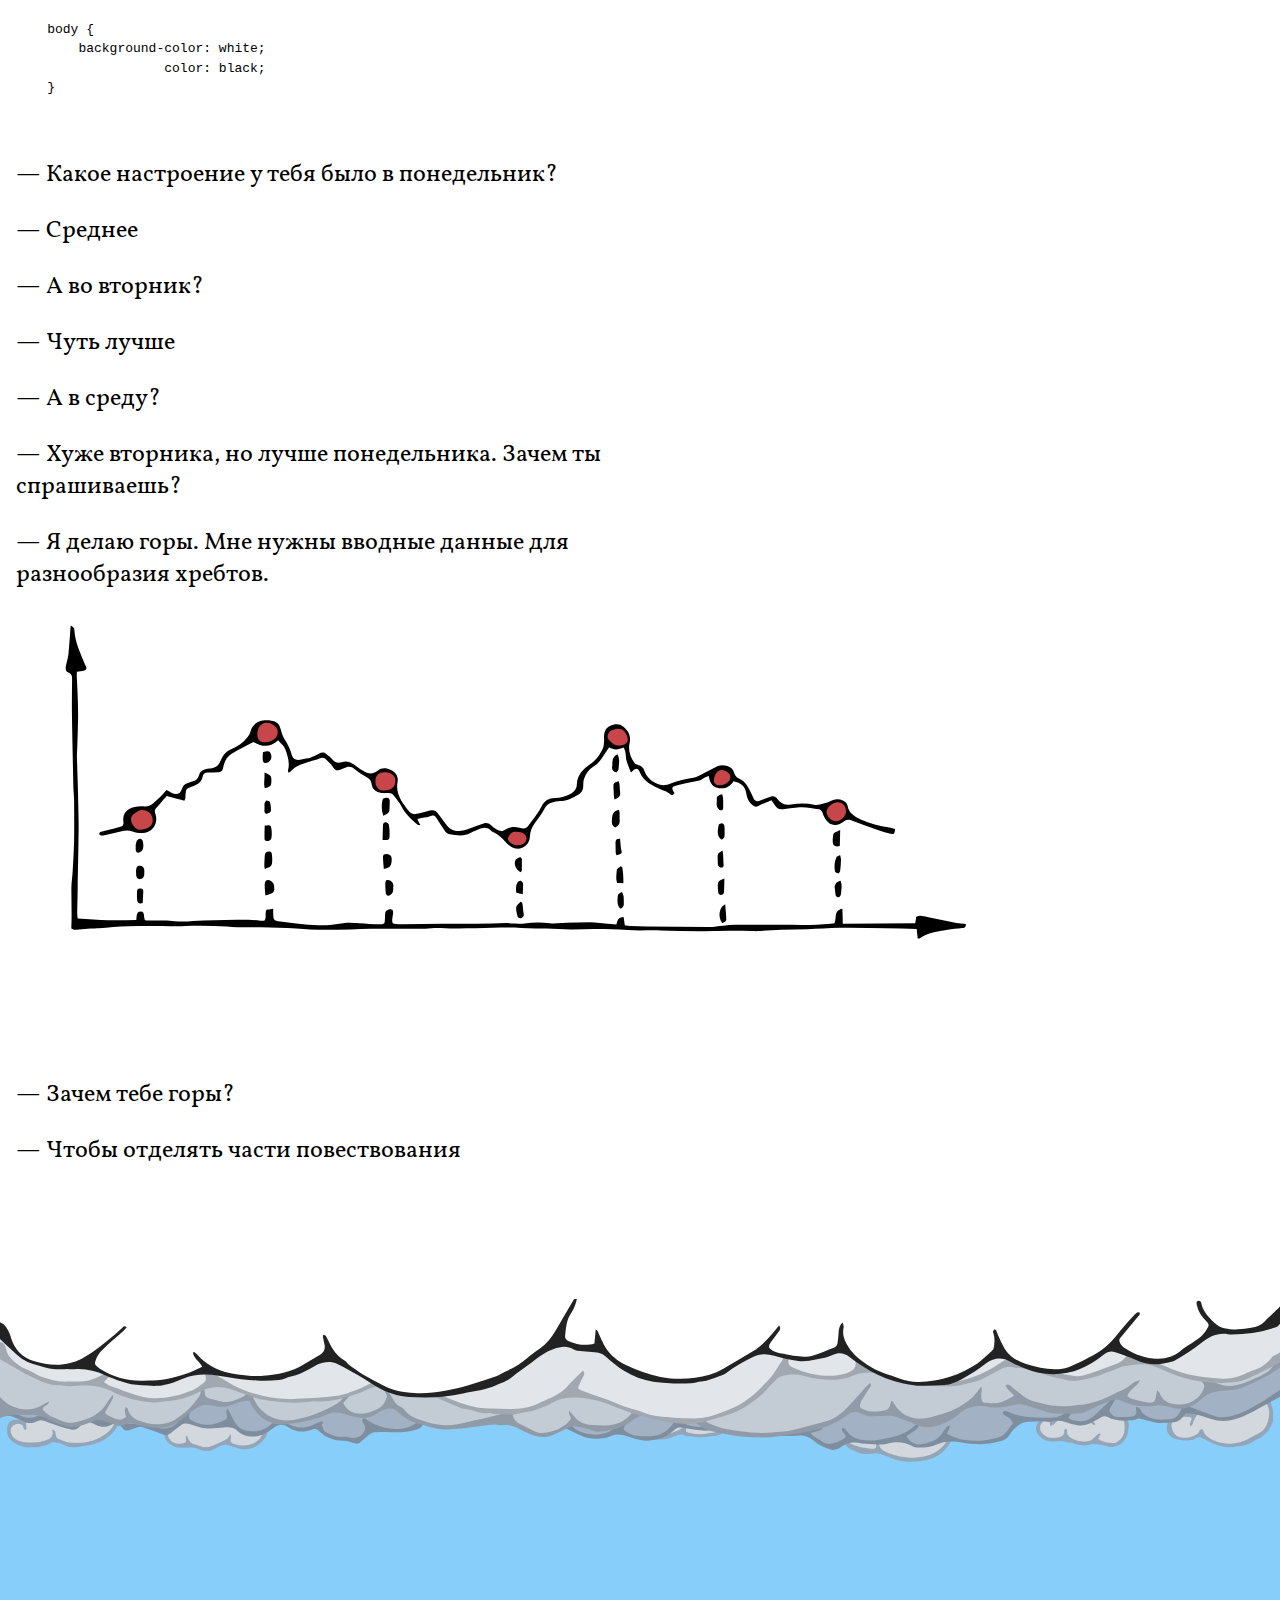
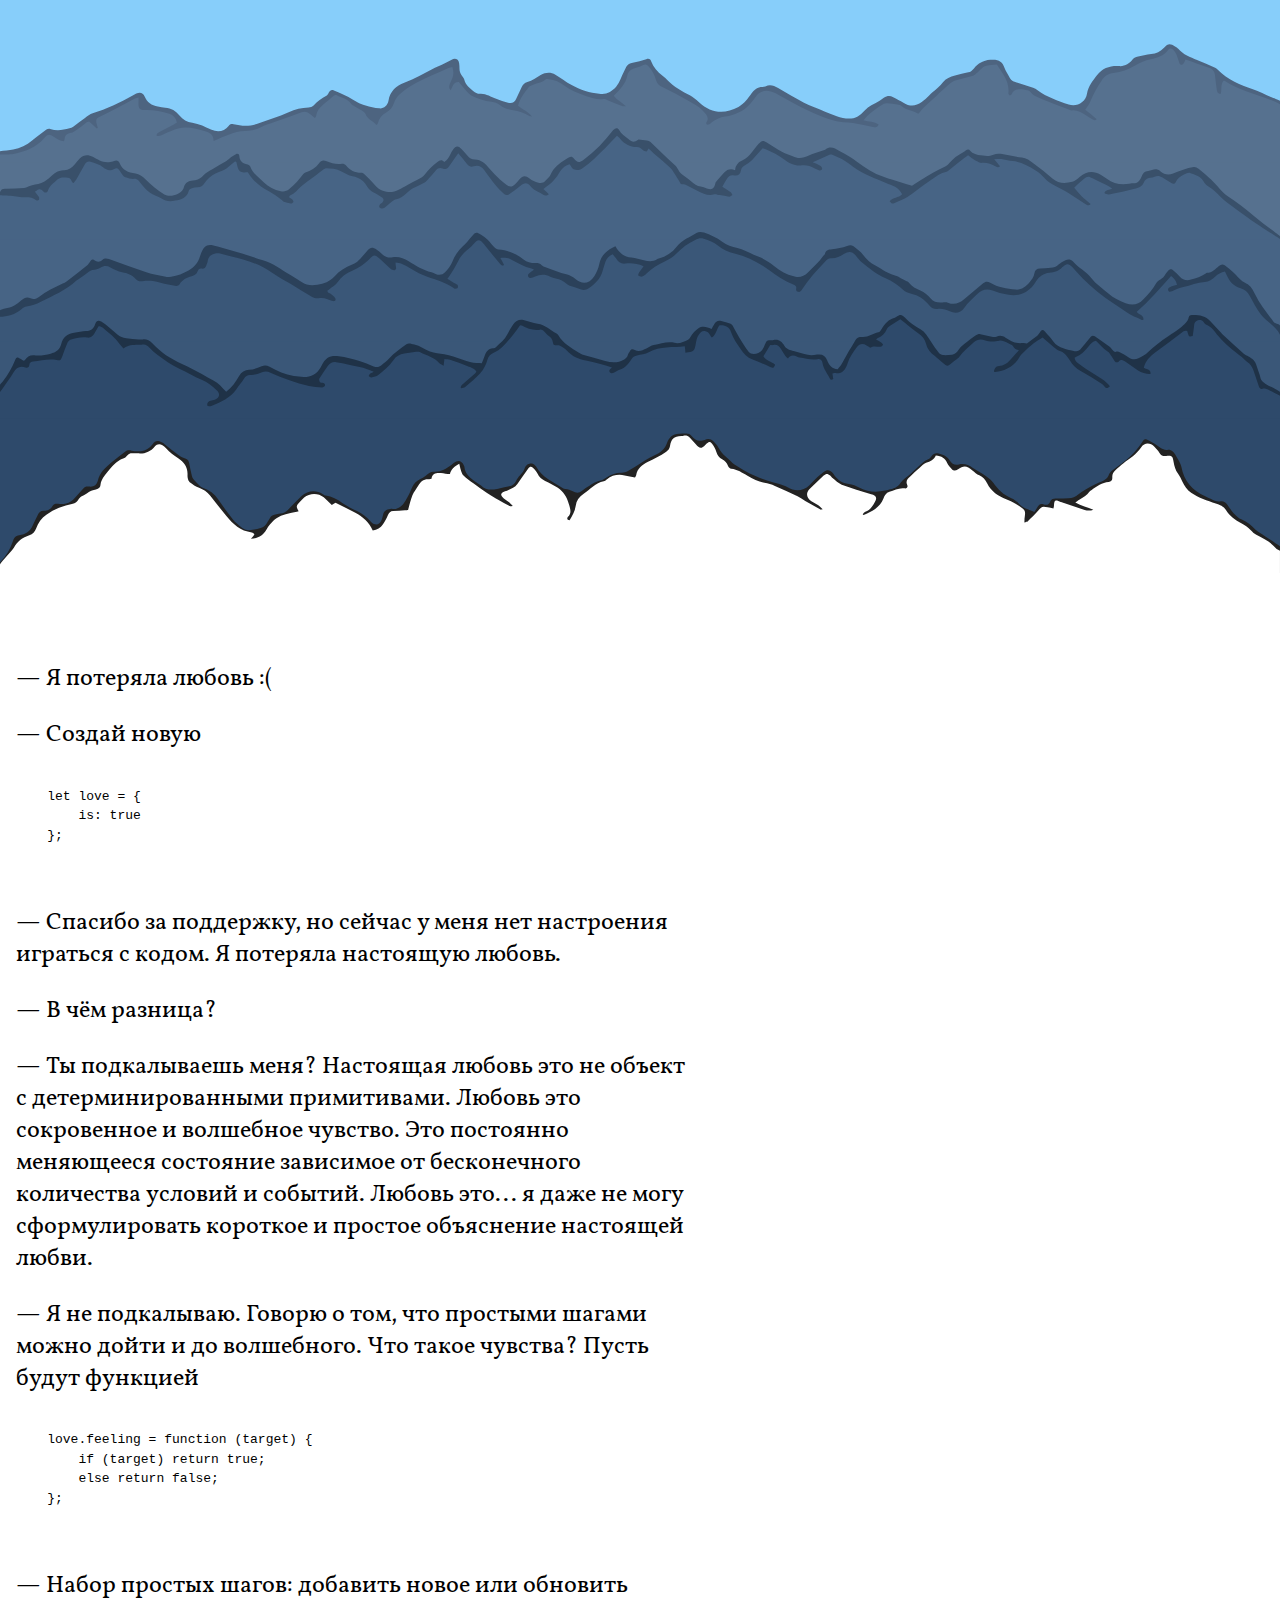
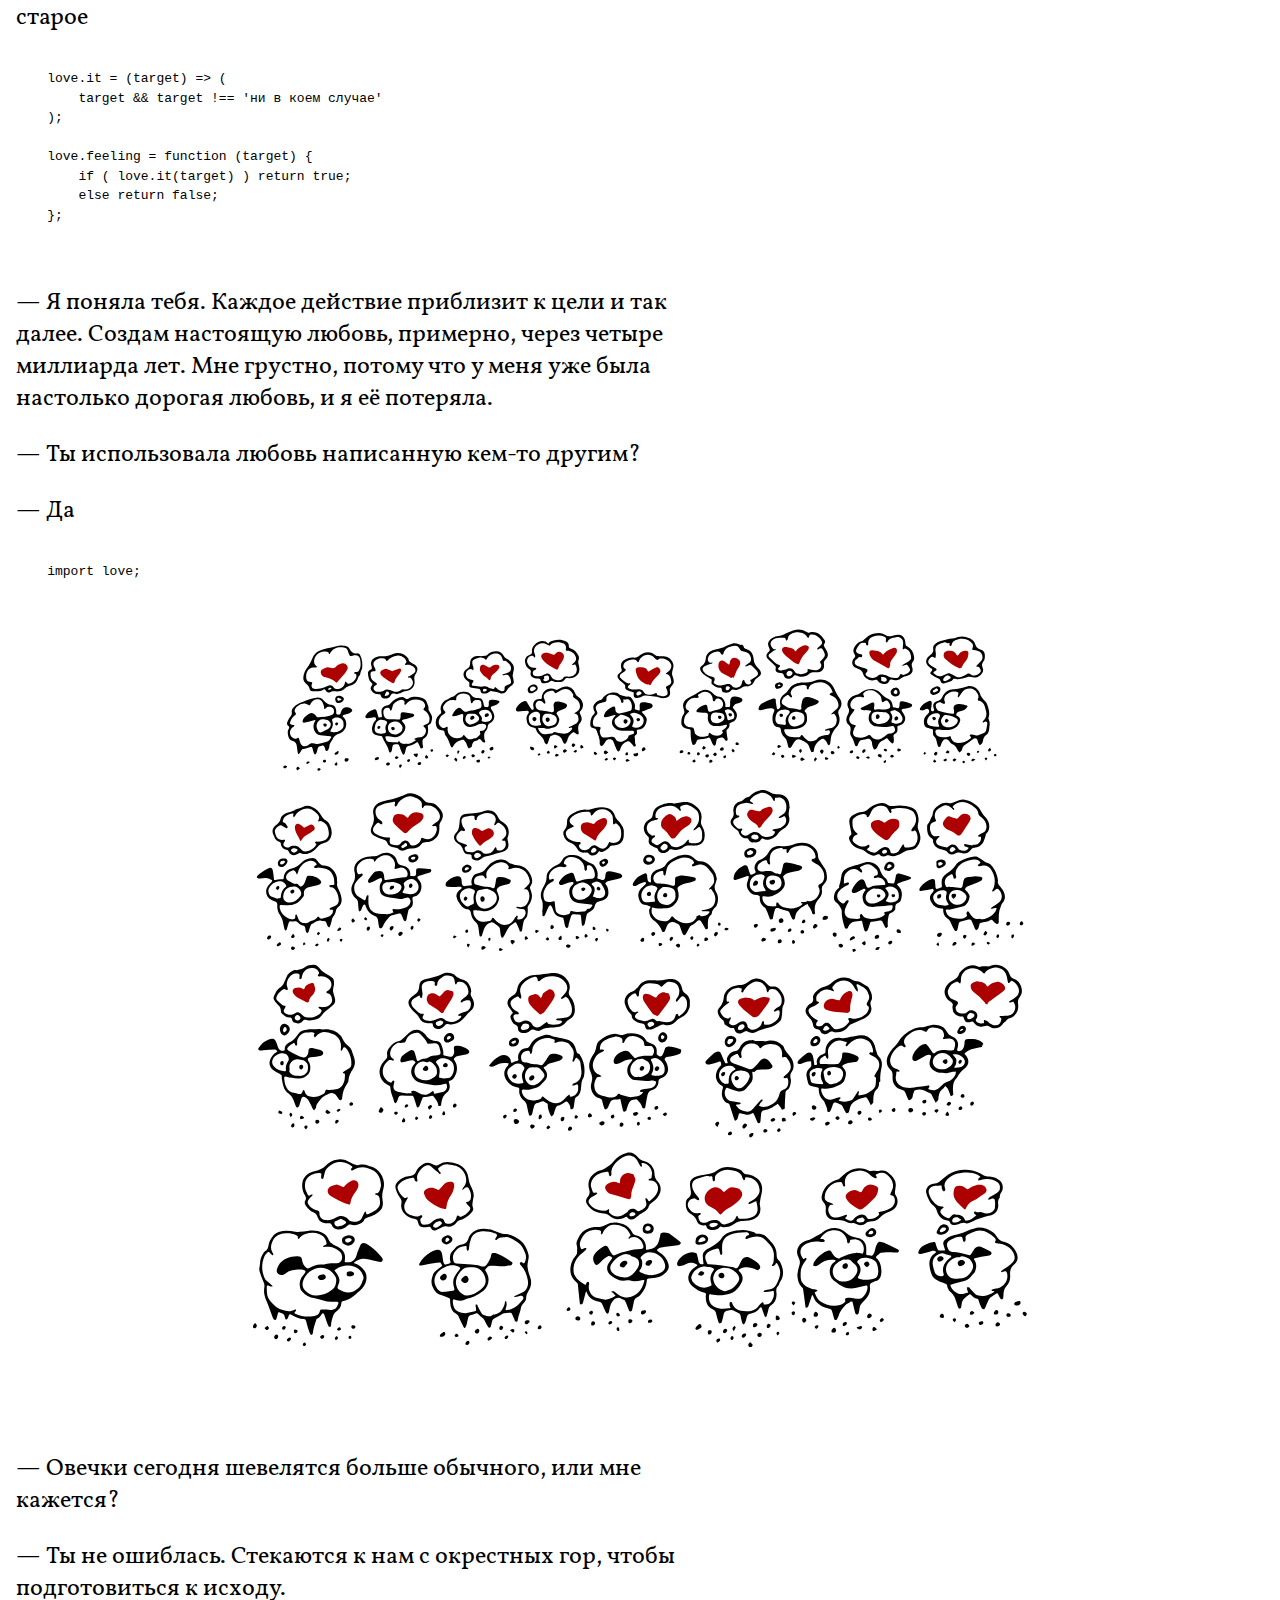
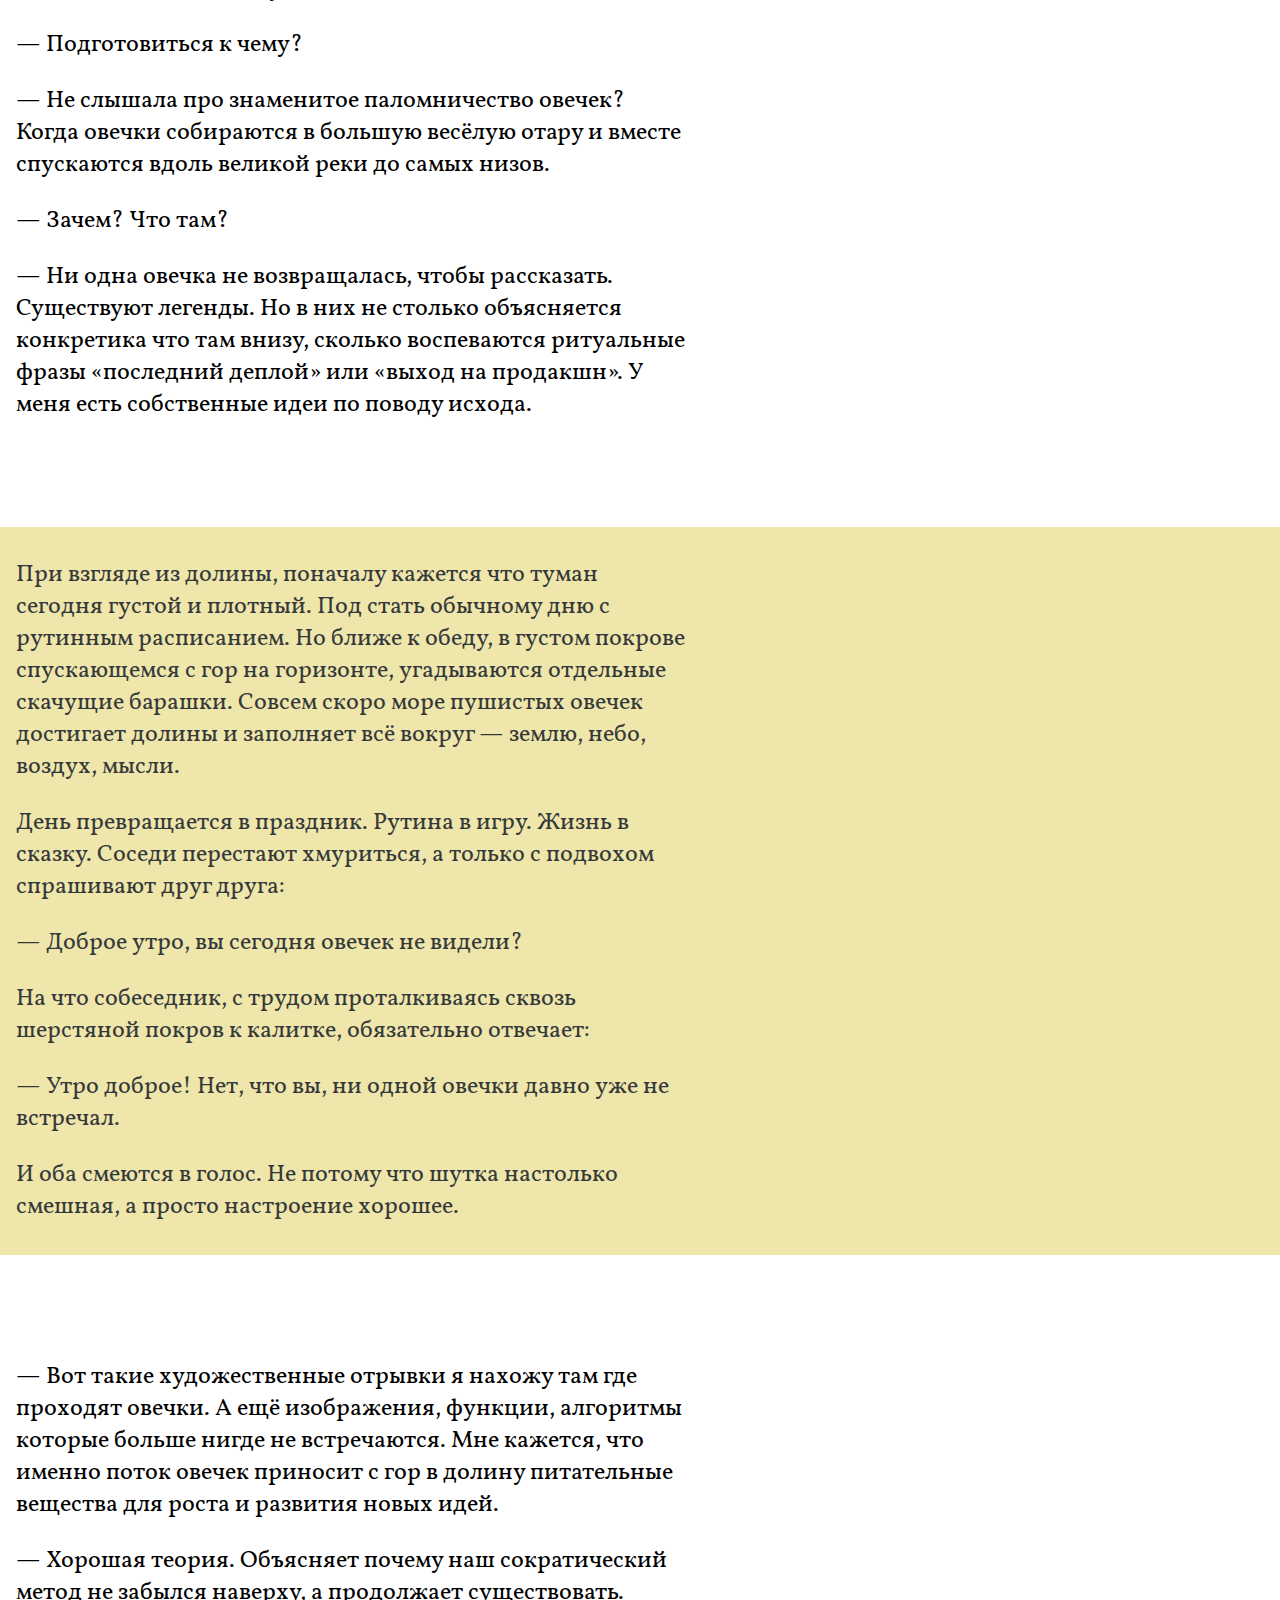
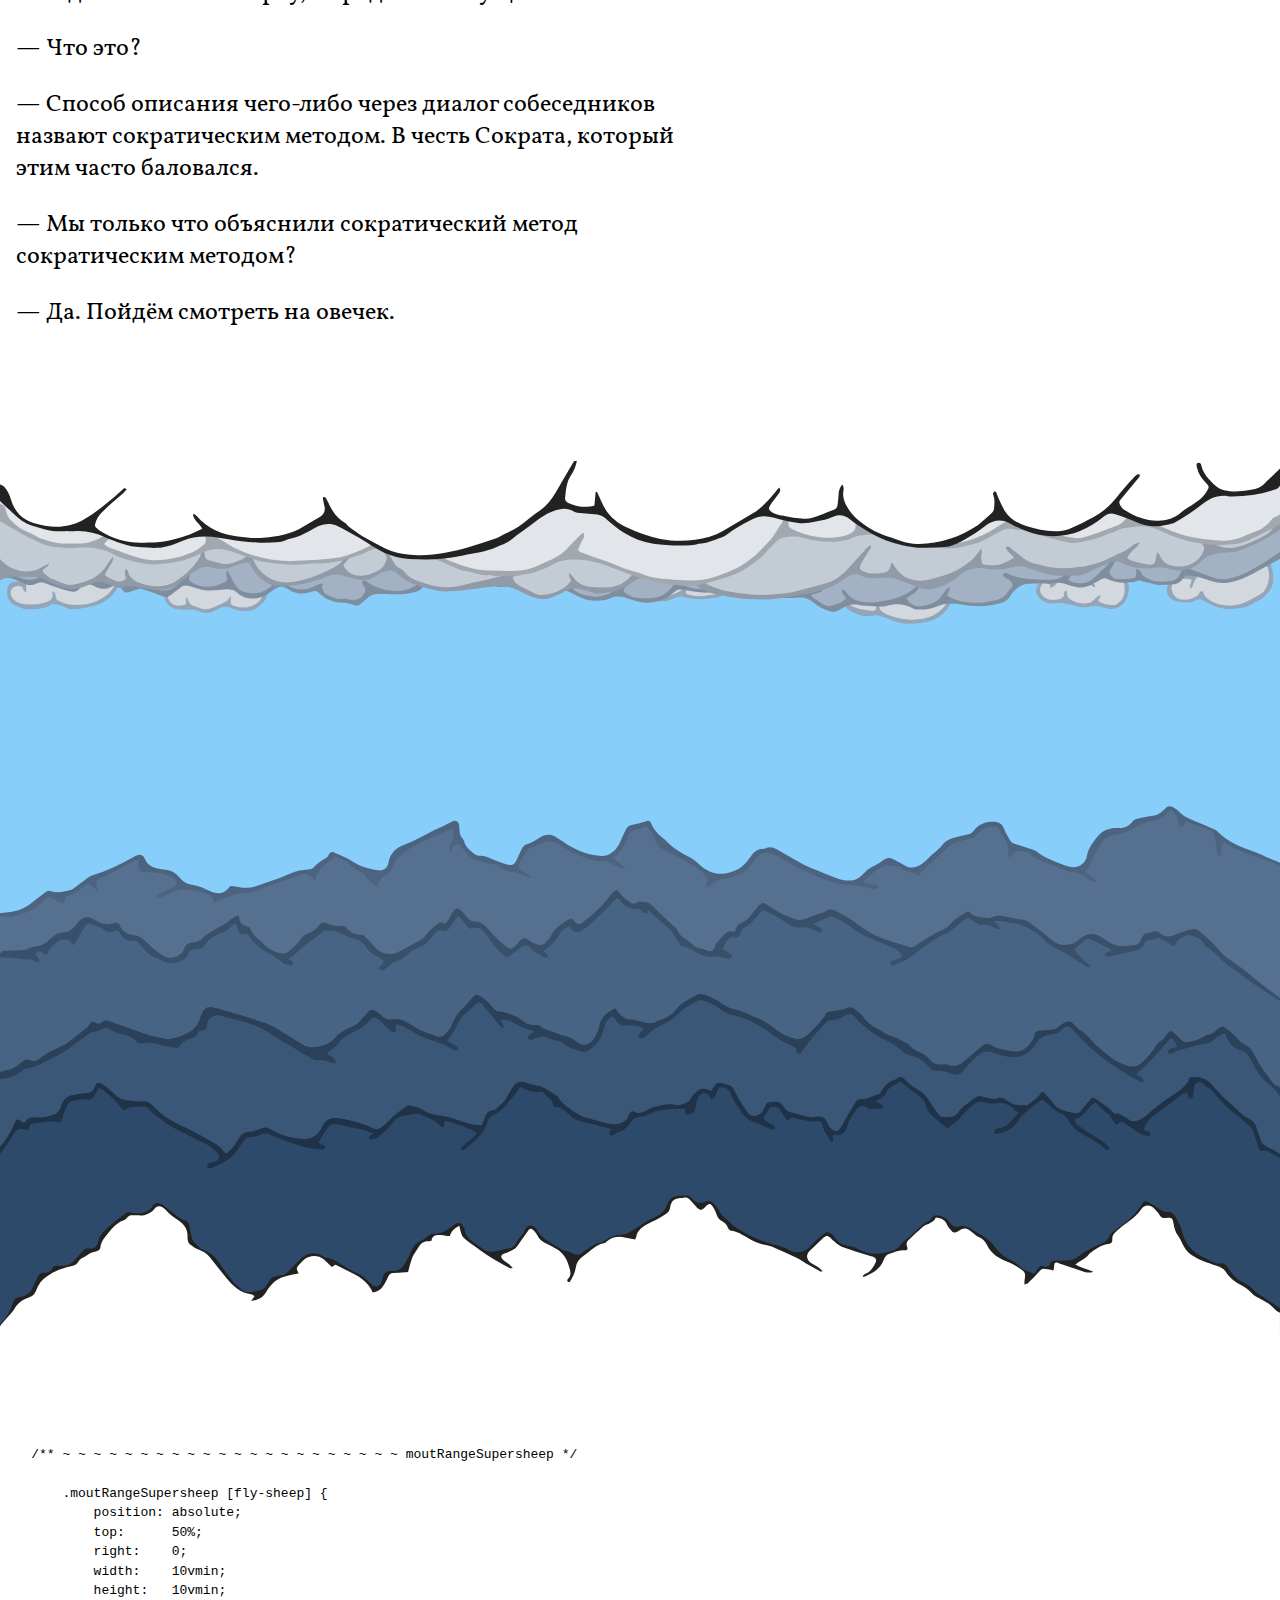
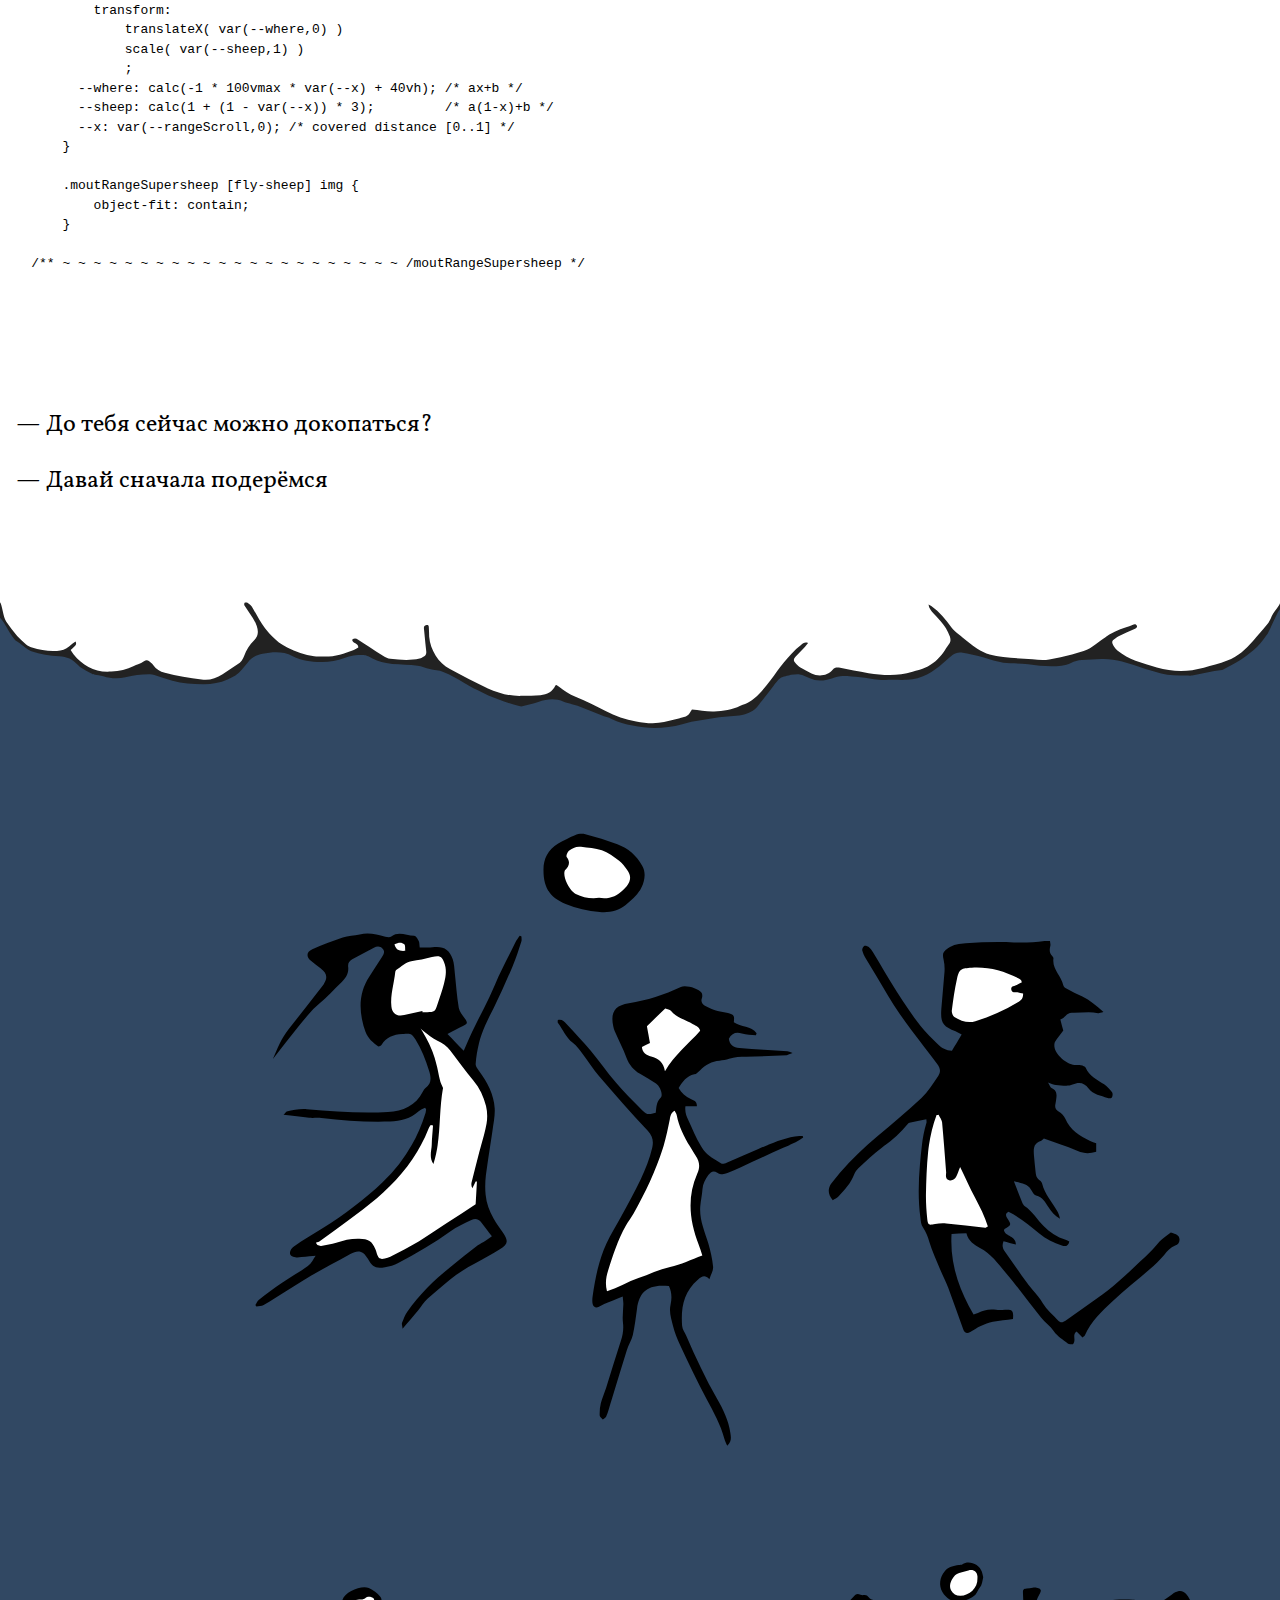
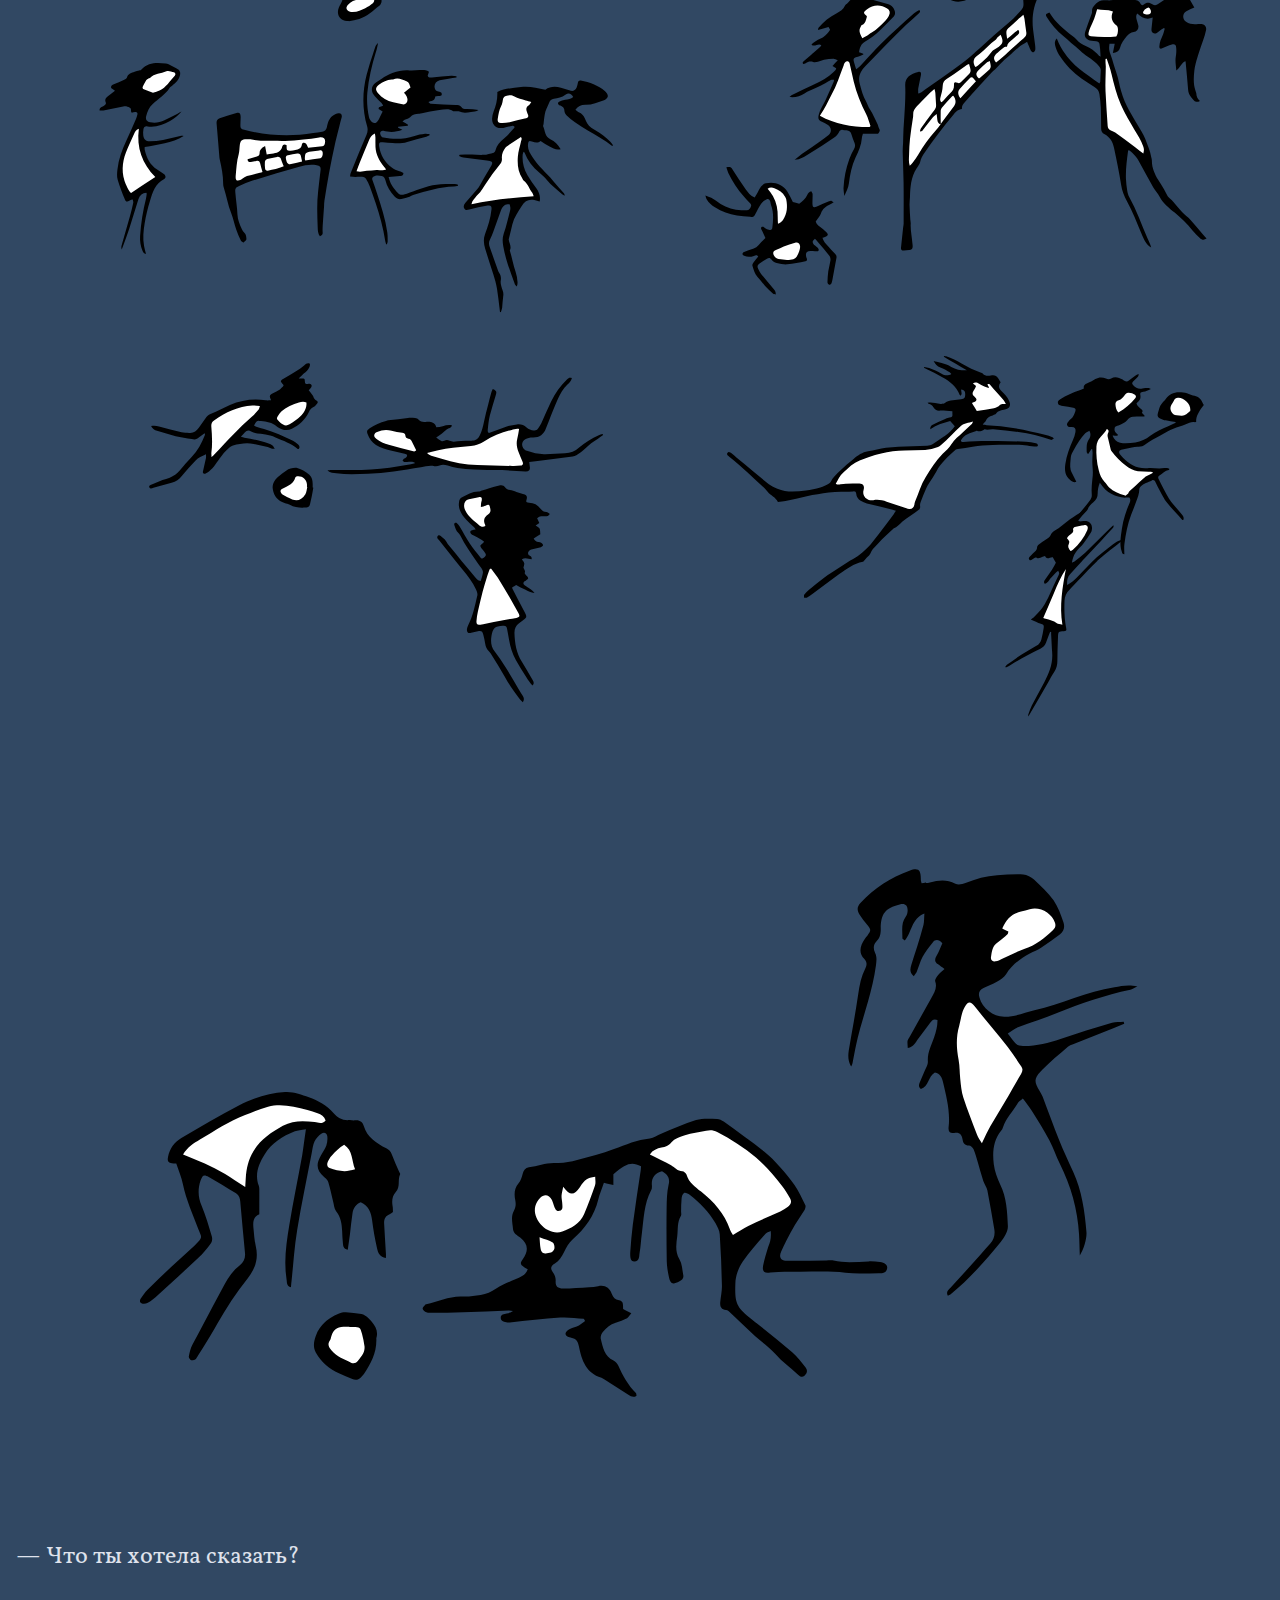
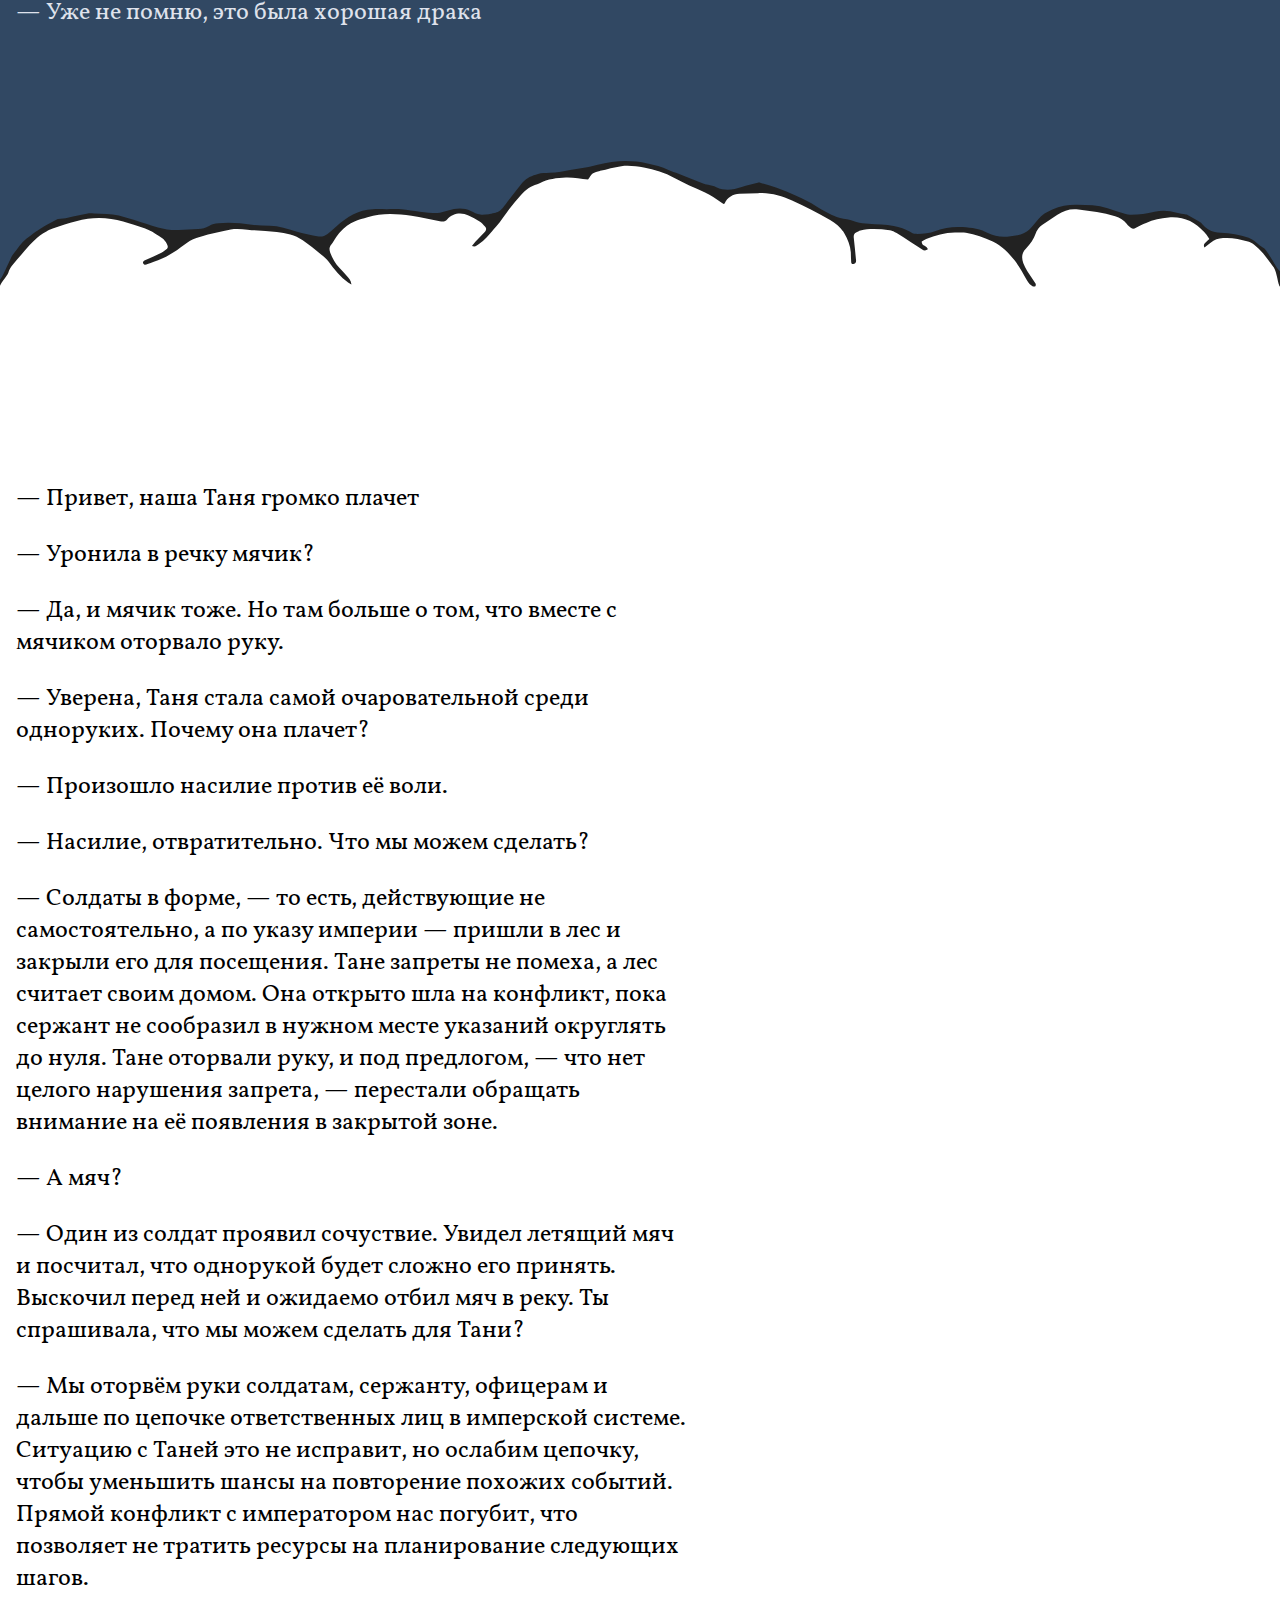
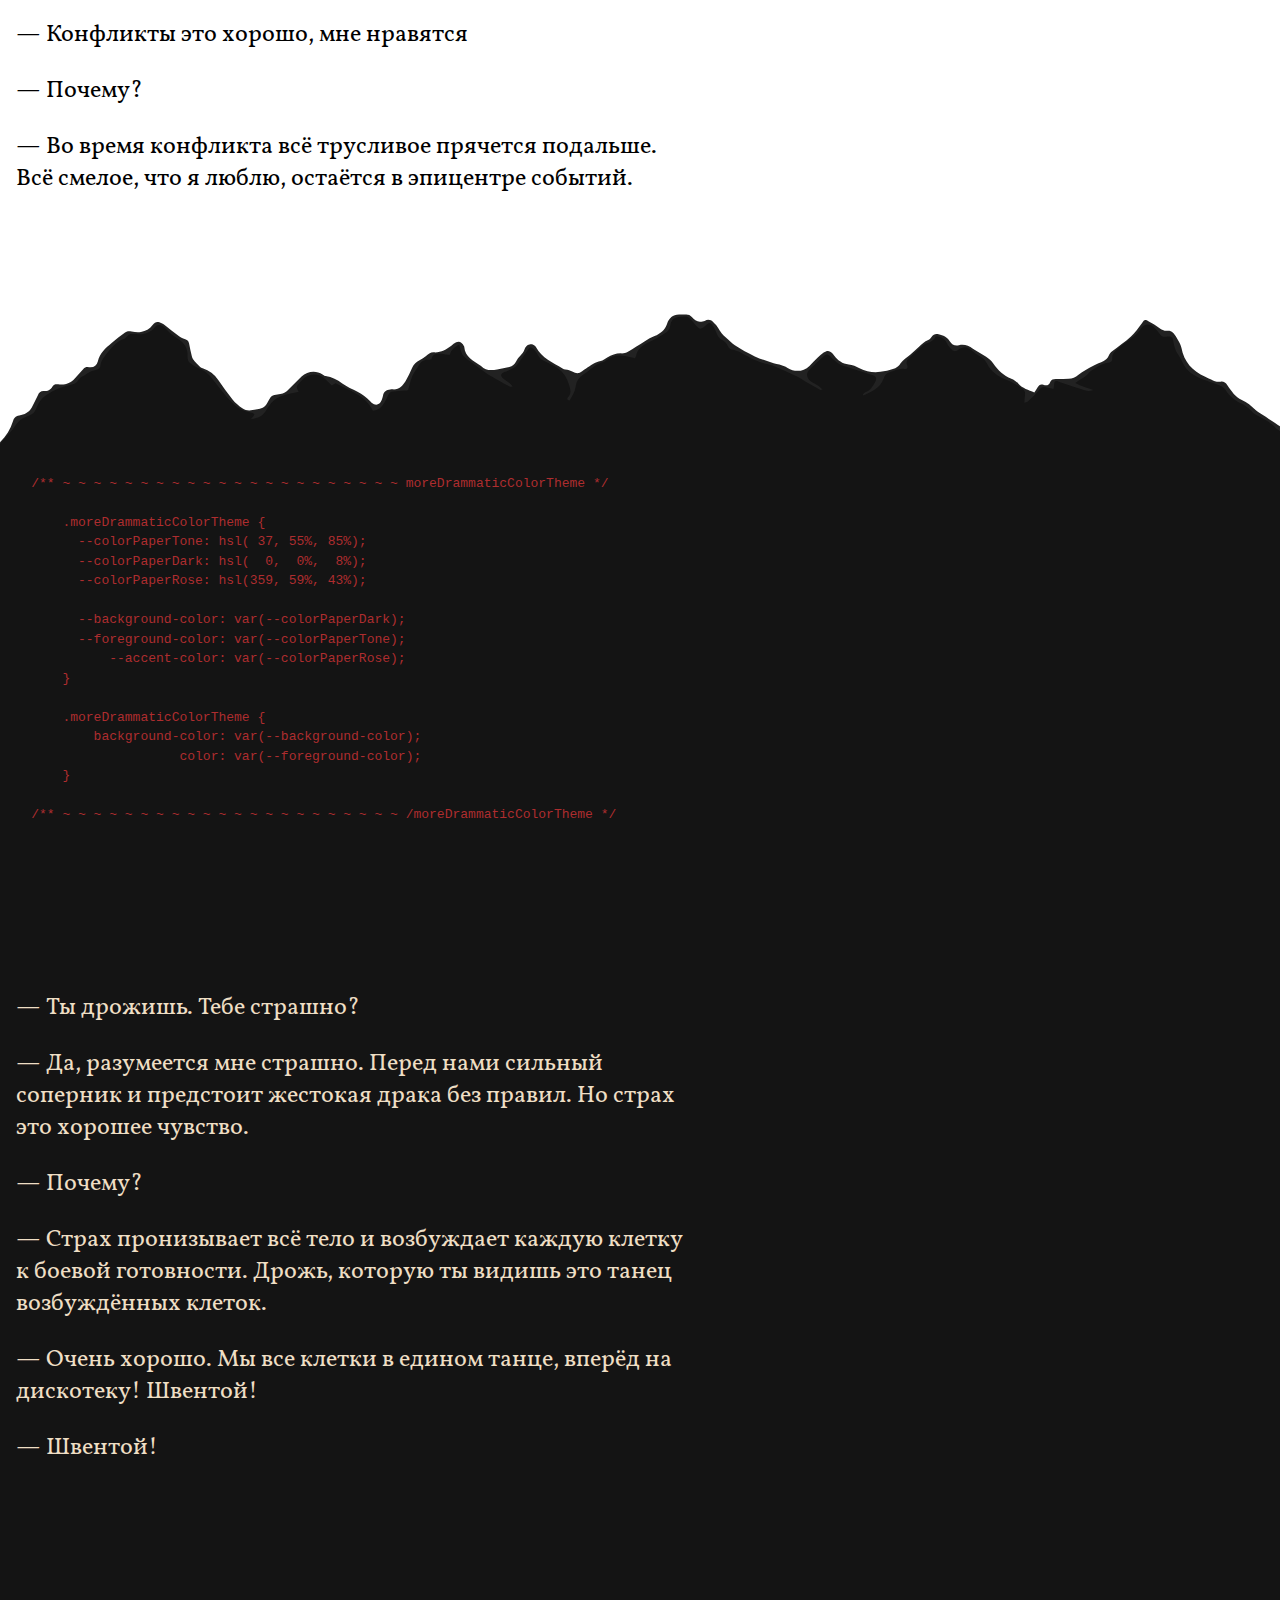
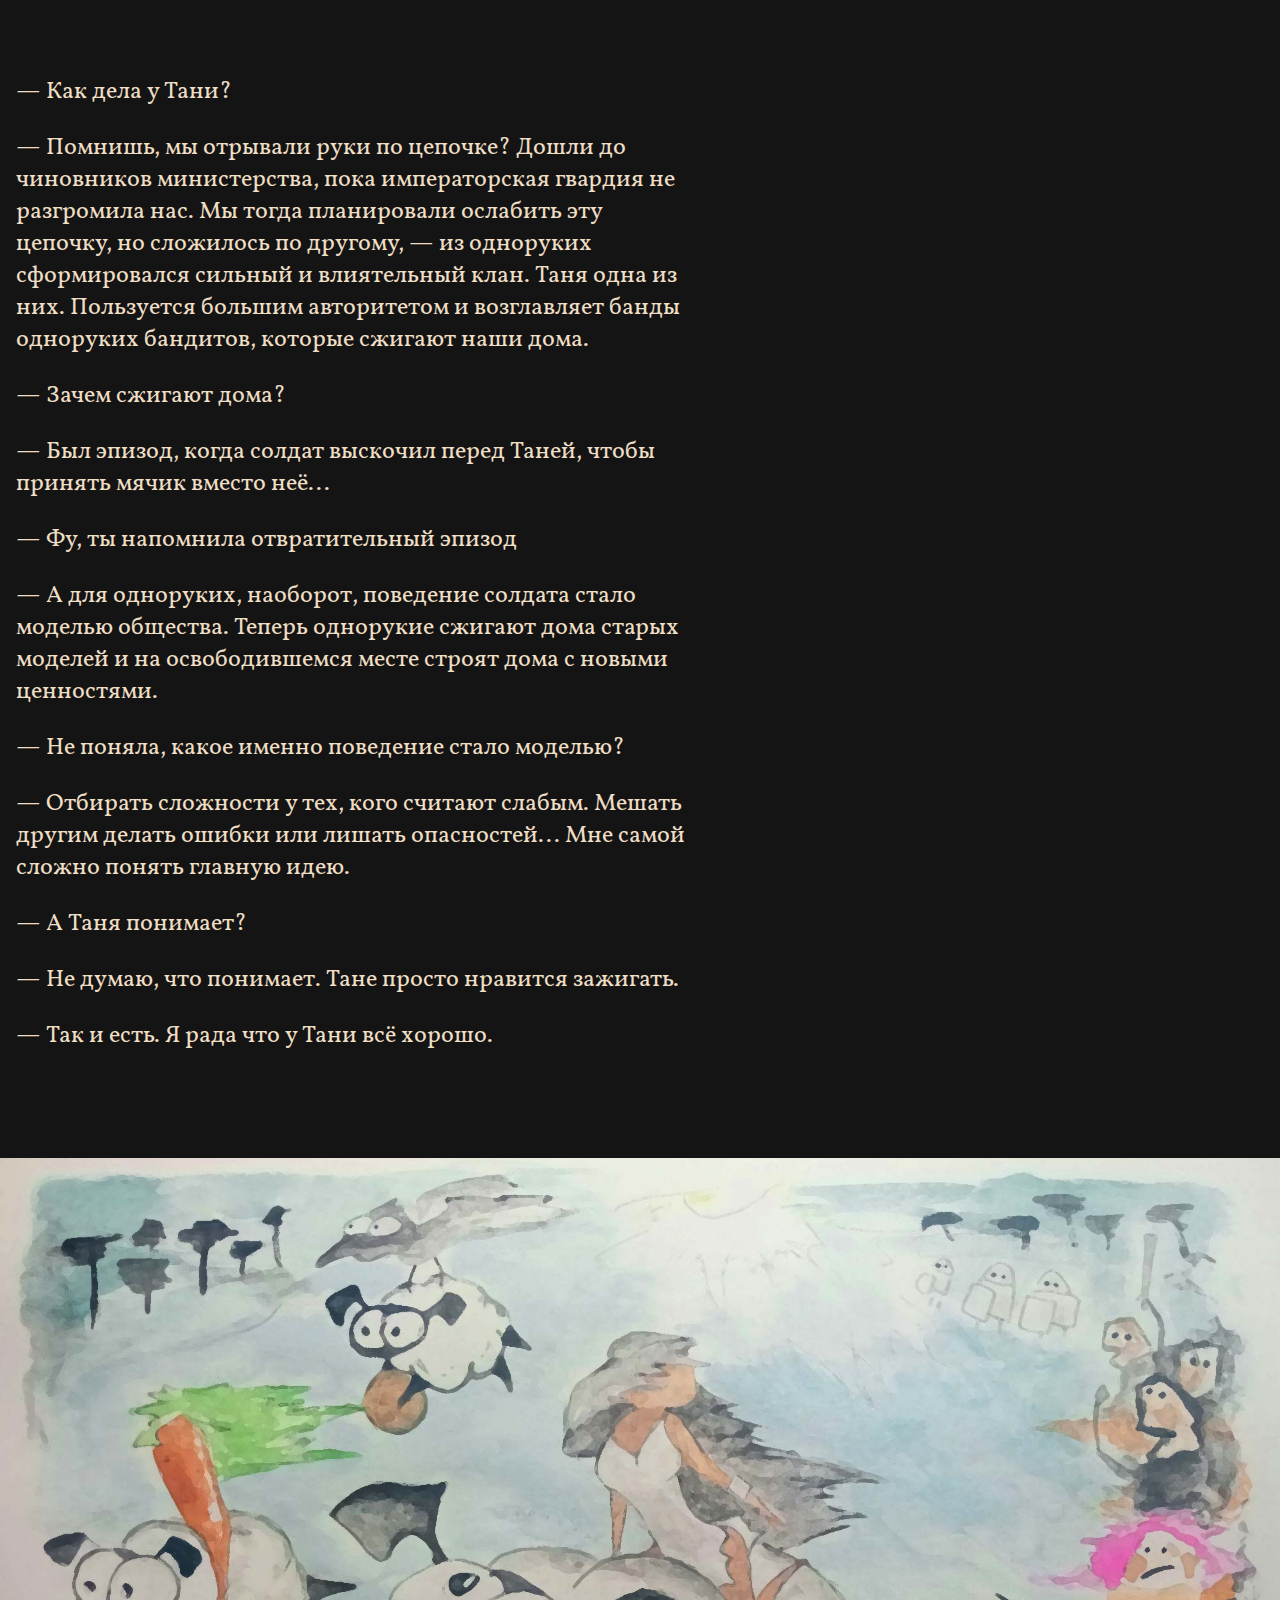
<file: chapters/ch101/index.html>
<!DOCTYPE html>
<html lang="en">
<head>
    <meta charset="UTF-8">
    <meta content="width=device-width,initial-scale=1" name="viewport">
    <!-- .htmlseed 24.1.25 made with love ~ ʕ⊙ᴥ⊙ʔ ~ -->

    <!-- ~ ~ ~ ~ ~ ~ ~ ~ ~ ~ ~ ~ ~ ~ ~ ~ ~ ~ ~ ~ ~>> Tab data -->
    <title>Chapter101</title>
    <meta name="theme-color" content="#314159">
    <link rel="icon" type="image/png" href="app/icon512.png">
    <meta name="description"  content="art book">
    <!-- ~ ~ ~ ~ ~ ~ ~ ~ ~ ~ ~ ~ ~ ~ ~ ~ ~ ~ ~ ~ -->

    <!-- ~ ~ ~ ~ ~ ~ ~ ~ ~ ~ ~ ~ ~ ~ ~ ~ ~ ~ ~ ~ ~>> CSS preset 2024 -->
    <style>
        body {
          --color--PaperTone: hsl( 37, 55%, 85%);
          --color--PaperDark: hsl(  0,  0%,  8%);
          --color--PaperRose: hsl(359, 59%, 43%);

          --background-color: var(--color--PaperDark);
          --foreground-color: var(--color--PaperTone);
              --accent-color: var(--color--PaperRose);
        }

        body {
            background-color: var(--background-color);
            margin: 0; color: var(--foreground-color);
            font-family: monospace; overflow-y:scroll;
        }

        *,*:before,*:after {box-sizing:border-box}

        a {
            color: inherit;
            text-decoration: underline;
        }

        img, video, svg {
            margin: 0;
            border: 0;
            max-width: 100%;
            display:  block;
        }

        figure, figcaption, fieldset, legend {
            display: block;
            margin:  0;
            padding: 0;
            border:  0;
            white-space: normal;
        }

        center {
            display: grid;
            place-items: center;
        }
    </style>
    <!-- ~ ~ ~ ~ ~ ~ ~ ~ ~ ~ ~ ~ ~ ~ ~ ~ ~ ~ ~ ~ ~>> CSS custom -->
    <style>
        [display-source] {
            display: block;
            padding: 0 1em 1em 0;
            margin:  0 0   1em 0;
            max-width: max-content;
            font-family: monospace;
            white-space: pre;
            overflow-x: auto;
        }
        [contenteditable] {
          --color: var(--accent-color);
            color: var(--color);
            border-left: 1em solid var(--color);
        }
    </style>
    <!-- ~ ~ ~ ~ ~ ~ ~ ~ ~ ~ ~ ~ ~ ~ ~ ~ ~ ~ ~ ~ ~>> CSS stylesheet -->
    <link
        href="app/css.13xTypography.css"
        type="text/css" rel="stylesheet" media="all">
    <link
        href="app/custom.css"
        type="text/css" rel="stylesheet" media="all">
    <!-- ~ ~ ~ ~ ~ ~ ~ ~ ~ ~ ~ ~ ~ ~ ~ ~ ~ ~ ~ ~ -->


</head>
<body class="">
<!-- ~ ~ ~ ~ ~ ~ ~ ~ ~ ~ ~ ~ ~ ~ ~ ~ ~ ~ ~ ~ ~>> TEXT: Range builder -->
<article class="layoutBook">
    <style display-source class="layoutBookWrap">
    body {
        background-color: white;
                   color: black;
    }
    </style>
    <section class="text-dialog">
        <p>
            — Какое настроение у тебя было в понедельник?
        </p>
        <p>
            — Среднее
        </p>
        <p>
            — А во вторник?
        </p>
        <p>
            — Чуть лучше
        </p>
        <p>
            — А в среду?
        </p>
        <p>
            — Хуже вторника, но лучше понедельника. Зачем ты спрашиваешь?
        </p>
        <p>
            — Я делаю горы. Мне нужны вводные данные для разнообразия хребтов.
        </p>
    </section>
    <figure class="layoutBookWrap">
        <img
            src="art/moutRangeChart.svg"
            style="aspect-ratio:1000/350"
            alt="График кривой линии горного хребта">
    </figure>
    <hr section-divider />
    <section class="text-dialog">
        <p>
            — Зачем тебе горы?
        </p>
        <p>
            — Чтобы отделять части повествования
        </p>
    </section>
    <hr section-divider />
</article>

<!-- ~ ~ ~ ~ ~ ~ ~ ~ ~ ~ ~ ~ ~ ~ ~ ~ ~ ~ ~ ~ ~>> DIVIDER: moutRangeWelcome -->
<article>
    <section class="layoutValley moutRangeWelcome"
             id="moutRangeWelcomeObservableRangearea">
        <section sky-header></section>
        <section sky-layers><p><p><p><p></section>
        <section sea-layers><p><p><p><p></section>
        <section sea-footer></section>
    </section>
    <hr section-divider />
    <style>
    /** ~ ~ ~ ~ ~ ~ ~ ~ ~ ~ ~ ~ ~ ~ ~ ~ ~ ~ ~ ~ ~ ~ moutRangeWelcome */

        .layoutValley.moutRangeWelcome [sky-header]   {--rangeHeight: 10vw}
        .layoutValley.moutRangeWelcome [sky-layers]>* {--rangeHeight: 10vw}
        .layoutValley.moutRangeWelcome [sea-layers]>* {--rangeHeight: 10vw}
        .layoutValley.moutRangeWelcome [sea-footer]   {--rangeHeight: 12vw}

        .layoutValley.moutRangeWelcome [sky-layers]>:nth-child(1) {--rangeOffsetMax: 32vw}
        .layoutValley.moutRangeWelcome [sky-layers]>:nth-child(2) {--rangeOffsetMax: 20vw}
        .layoutValley.moutRangeWelcome [sky-layers]>:nth-child(3) {--rangeOffsetMax: 14vw}
        .layoutValley.moutRangeWelcome [sky-layers]>:nth-child(4) {--rangeOffsetMax: 8vw}

        .layoutValley.moutRangeWelcome [sky-layers]>:nth-child(1) {--rangeOffsetMin: 5vw}
        .layoutValley.moutRangeWelcome [sky-layers]>:nth-child(2) {--rangeOffsetMin: 4vw}
        .layoutValley.moutRangeWelcome [sky-layers]>:nth-child(3) {--rangeOffsetMin: 3vw}
        .layoutValley.moutRangeWelcome [sky-layers]>:nth-child(4) {--rangeOffsetMin: 2vw}

        .layoutValley.moutRangeWelcome [sea-layers]>:nth-child(1) {--rangeOffsetMax: 32vw}
        .layoutValley.moutRangeWelcome [sea-layers]>:nth-child(2) {--rangeOffsetMax: 26vw}
        .layoutValley.moutRangeWelcome [sea-layers]>:nth-child(3) {--rangeOffsetMax: 18vw}
        .layoutValley.moutRangeWelcome [sea-layers]>:nth-child(4) {--rangeOffsetMax: 12vw}

        .layoutValley.moutRangeWelcome [sea-layers]>:nth-child(1) {--rangeOffsetMin: 8vw}
        .layoutValley.moutRangeWelcome [sea-layers]>:nth-child(2) {--rangeOffsetMin: 6vw}
        .layoutValley.moutRangeWelcome [sea-layers]>:nth-child(3) {--rangeOffsetMin: 5vw}
        .layoutValley.moutRangeWelcome [sea-layers]>:nth-child(4) {--rangeOffsetMin: 3vw}

        .layoutValley.moutRangeWelcome [sky-layers]>:nth-child(1) {--rangeColor: transparent;}
        .layoutValley.moutRangeWelcome [sky-layers]>:nth-child(2) {--rangeColor: hsl(212, 21%, 70%);}
        .layoutValley.moutRangeWelcome [sky-layers]>:nth-child(3) {--rangeColor: hsl(212, 17%, 80%);}
        .layoutValley.moutRangeWelcome [sky-layers]>:nth-child(4) {--rangeColor: hsl(212, 12%, 90%);}

        .layoutValley.moutRangeWelcome [sea-layers]>:nth-child(1) {--rangeColor: hsl(212, 25%, 45%);}
        .layoutValley.moutRangeWelcome [sea-layers]>:nth-child(2) {--rangeColor: hsl(212, 30%, 40%);}
        .layoutValley.moutRangeWelcome [sea-layers]>:nth-child(3) {--rangeColor: hsl(212, 35%, 35%);}
        .layoutValley.moutRangeWelcome [sea-layers]>:nth-child(4) {--rangeColor: hsl(212, 40%, 30%);}

        .layoutValley.moutRangeWelcome [sky-header]               {--rangeImage: url(art/valleyClouds10.svg);}
        .layoutValley.moutRangeWelcome [sky-layers]>:nth-child(1) {--rangeImage: url(art/valleyClouds11.png);}
        .layoutValley.moutRangeWelcome [sky-layers]>:nth-child(2) {--rangeImage: url(art/valleyClouds12.svg);}
        .layoutValley.moutRangeWelcome [sky-layers]>:nth-child(3) {--rangeImage: url(art/valleyClouds13.svg);}
        .layoutValley.moutRangeWelcome [sky-layers]>:nth-child(4) {--rangeImage: url(art/valleyClouds14.svg);}
        .layoutValley.moutRangeWelcome [sea-layers]>:nth-child(1) {--rangeImage: url(art/valleyRange11.svg);}
        .layoutValley.moutRangeWelcome [sea-layers]>:nth-child(2) {--rangeImage: url(art/valleyRange12.svg);}
        .layoutValley.moutRangeWelcome [sea-layers]>:nth-child(3) {--rangeImage: url(art/valleyRange13.svg);}
        .layoutValley.moutRangeWelcome [sea-layers]>:nth-child(4) {--rangeImage: url(art/valleyRange14.svg);}
        .layoutValley.moutRangeWelcome [sea-footer]               {--rangeImage: url(art/valleyRange10.svg);}

    /** ~ ~ ~ ~ ~ ~ ~ ~ ~ ~ ~ ~ ~ ~ ~ ~ ~ ~ ~ ~ ~ ~ /moutRangeWelcome */


    /** ~ ~ ~ ~ ~ ~ ~ ~ ~ ~ ~ ~ ~ ~ ~ ~ ~ ~ ~ ~ ~ ~ moutRangeWelcome media screen */

        @media screen and (max-aspect-ratio: 1/1) {

        .layoutValley.moutRangeWelcome {
          --height--total: max(60vh, 100vw);
          --width--image: 200vw;
        }

        .layoutValley.moutRangeWelcome [sky-header]   {--rangeHeight:20vw}
        .layoutValley.moutRangeWelcome [sky-layers]>* {--rangeHeight:20vw}
        .layoutValley.moutRangeWelcome [sea-layers]>* {--rangeHeight:20vw}
        .layoutValley.moutRangeWelcome [sea-footer]   {--rangeHeight:24vw}

        .layoutValley.moutRangeWelcome [sky-layers]>:nth-child(1) {--rangeOffsetMax: 54vw}
        .layoutValley.moutRangeWelcome [sky-layers]>:nth-child(2) {--rangeOffsetMax: 36vw}
        .layoutValley.moutRangeWelcome [sky-layers]>:nth-child(3) {--rangeOffsetMax: 26vw}
        .layoutValley.moutRangeWelcome [sky-layers]>:nth-child(4) {--rangeOffsetMax: 14vw}

        .layoutValley.moutRangeWelcome [sky-layers]>:nth-child(1) {--rangeOffsetMin:  5vw}
        .layoutValley.moutRangeWelcome [sky-layers]>:nth-child(2) {--rangeOffsetMin:  4vw}
        .layoutValley.moutRangeWelcome [sky-layers]>:nth-child(3) {--rangeOffsetMin:  3vw}
        .layoutValley.moutRangeWelcome [sky-layers]>:nth-child(4) {--rangeOffsetMin:  2vw}

        .layoutValley.moutRangeWelcome [sea-layers]>:nth-child(1) {--rangeOffsetMax: 64vw}
        .layoutValley.moutRangeWelcome [sea-layers]>:nth-child(2) {--rangeOffsetMax: 52vw}
        .layoutValley.moutRangeWelcome [sea-layers]>:nth-child(3) {--rangeOffsetMax: 36vw}
        .layoutValley.moutRangeWelcome [sea-layers]>:nth-child(4) {--rangeOffsetMax: 24vw}

        .layoutValley.moutRangeWelcome [sea-layers]>:nth-child(1) {--rangeOffsetMin: 10vw}
        .layoutValley.moutRangeWelcome [sea-layers]>:nth-child(2) {--rangeOffsetMin:  8vw}
        .layoutValley.moutRangeWelcome [sea-layers]>:nth-child(3) {--rangeOffsetMin:  6vw}
        .layoutValley.moutRangeWelcome [sea-layers]>:nth-child(4) {--rangeOffsetMin:  4vw}

        }/* /media */

    /** ~ ~ ~ ~ ~ ~ ~ ~ ~ ~ ~ ~ ~ ~ ~ ~ ~ ~ ~ ~ ~ ~ */
    </style>
    <script>
    /** ~ ~ ~ ~ ~ ~ ~ ~ ~ ~ ~ ~ ~ ~ ~ ~ ~ ~ ~ ~ ~ ~ EventDebouncer */
    /** 24.1.29 */

        function EventDebouncer (callback) {
            this.callback = callback;
            this.ticking = false;
        };
        EventDebouncer.prototype = {
            constructor: EventDebouncer,
            update:
                function() {
                    this.callback && this.callback();
                    this.ticking = false;
                },
            requestTick:
                function() {
                    if(!this.ticking) {
                        const action = this.action || (this.action = this.update.bind(this));
                        requestAnimationFrame(action);
                        this.ticking = true;
                    }
                },
            handleEvent:
                function() {
                    this.requestTick();
                },
        };

    /** ~ ~ ~ ~ ~ ~ ~ ~ ~ ~ ~ ~ ~ ~ ~ ~ ~ ~ ~ ~ ~ ~ /EventDebouncer */
    

    /** ~ ~ ~ ~ ~ ~ ~ ~ ~ ~ ~ ~ ~ ~ ~ ~ ~ ~ ~ ~ ~ ~ ObservableRangearea */
    /** 24.1.29 */

        function runObservableRangearea (areaElement) {
            const DOM = {
                area: areaElement,
                windowHeight: window.innerHeight,
            };
            const state = {
                active: false,
                boundingClientRect: {},
                intersectionRect: {},
                rootBounds: {},
            };
            const setRatioVar = () => {
                const wt = window.pageYOffset;
                const wh = DOM.windowHeight;
                const vt = DOM.area.offsetTop;
                const vh = DOM.area.offsetHeight;
                const wayStart = vt - wh > 0 ? vt - wh : 0;
                const wayEnd = vt + vh;
                const wayDistance = wh + vh || 1;
                const wayDP = (wt - wayStart) / wayDistance;
                const rangeScroll = wayDP<0 ? 0 : wayDP>1 ? 1 : wayDP;
                DOM.area.style.setProperty('--rangeScroll', `${rangeScroll}`);
            }
            const eventOnScroll = new EventDebouncer(setRatioVar);
            const eventOnScrollActivate = () => {
                if(!state.active) {
                    state.active = true;
                    window.addEventListener('scroll', eventOnScroll);
                }
            }
            const eventOnScrollDeactivate = () => {
                if (state.active) {
                    state.active = false;
                    window.removeEventListener('scroll', eventOnScroll);
                }
            }
            const obAction = entries => entries.forEach(entry => {
                const {isIntersecting} = entry;
                if ( isIntersecting ) eventOnScrollActivate();
                if (!isIntersecting ) eventOnScrollDeactivate();
            });
            const obOption = {
                rootMargin: '0% 0% 0% 0%',
                threshold:  [0],
            };
            const ObserverN1 = new IntersectionObserver(obAction,obOption);
            eventOnScroll.handleEvent();
            ObserverN1.observe(DOM.area);
        }

    /** ~ ~ ~ ~ ~ ~ ~ ~ ~ ~ ~ ~ ~ ~ ~ ~ ~ ~ ~ ~ ~ ~ /ObservableRangearea */

        // RUNFOR moutRangeWelcome
        (function moutRangeWelcomeObserver () {
            const id = 'moutRangeWelcomeObservableRangearea';
            const el = document.getElementById(id);
            runObservableRangearea(el);
        })();

    </script>
</article>

<!-- ~ ~ ~ ~ ~ ~ ~ ~ ~ ~ ~ ~ ~ ~ ~ ~ ~ ~ ~ ~ ~>> TEXT: import love -->
<article class="layoutBook">
    <section class="text-dialog">
        <p>
            — Я потеряла любовь :(
        </p>
        <p>
            — Создай новую
        </p>
    </section>
    <script display-source>
    let love = {
        is: true
    };
    </script>
    <section class="text-dialog">
        <p>
            — Спасибо за поддержку, но сейчас у меня нет настроения играться с кодом. Я потеряла настоящую любовь.
        </p>
        <p>
            — В чём разница?
        </p>
        <p>
            — Ты подкалываешь меня? Настоящая любовь это не объект с детерминированными примитивами. Любовь это сокровенное и волшебное чувство. Это постоянно меняющееся состояние зависимое от бесконечного количества условий и событий. Любовь это... я даже не могу сформулировать короткое и простое объяснение настоящей любви.
        </p>
        <p>
            — Я не подкалываю. Говорю о том, что простыми шагами можно дойти и до волшебного. Что такое чувства? Пусть будут функцией
        </p>
    </section>
    <script display-source>
    love.feeling = function (target) {
        if (target) return true;
        else return false;
    };
    </script>
    <section class="text-dialog">
        <p>
            — Набор простых шагов: добавить новое или обновить старое
        </p>
    </section>
    <script display-source>
    love.it = (target) => (
        target && target !== 'ни в коем случае'
    );

    love.feeling = function (target) {
        if ( love.it(target) ) return true;
        else return false;
    };
    </script>
    <section class="text-dialog">
        <p>
            — Я поняла тебя. Каждое действие приблизит к цели и так далее. Cоздам настоящую любовь, примерно, через четыре миллиарда лет. Мне грустно, потому что у меня уже была настолько дорогая любовь, и я её потеряла.
        </p>
        <p>
            — Ты использовала любовь написанную кем-то другим?
        </p>
        <p>
            — Да
        </p>
    </section>
    <footer display-source>
    import love;
    </footer>
</article>

<!-- ~ ~ ~ ~ ~ ~ ~ ~ ~ ~ ~ ~ ~ ~ ~ ~ ~ ~ ~ ~ ~>> DIVIDER: love sheep lines -->
<article>
    <section class="layoutValley loveSheepLines" id="loveSheepLinesObservableRangearea">
        <section sky-header></section>
        <section sea-layers><p/><p/><p/></section>
        <section sea-footer></section>
    </section>
    <style>
    /** ~ ~ ~ ~ ~ ~ ~ ~ ~ ~ ~ ~ ~ ~ ~ ~ ~ ~ ~ ~ ~ ~ loveDemo */

        .layoutValley.loveSheepLines {
          --width--total:  100vw;
          --width--image:  100vmin;
          --height--total:  80vmin;
            background: transparent;
        }

        .layoutValley.loveSheepLines [sea-layers]>:nth-child(1) {--rangeHeight: 16vmin}
        .layoutValley.loveSheepLines [sea-layers]>:nth-child(2) {--rangeHeight: 18vmin}
        .layoutValley.loveSheepLines [sea-layers]>:nth-child(3) {--rangeHeight: 20vmin}
        .layoutValley.loveSheepLines [sea-footer]               {--rangeHeight: 22vmin}

        .layoutValley.loveSheepLines [sea-layers]>:nth-child(1) {--rangeOffsetMin: 18vmin}
        .layoutValley.loveSheepLines [sea-layers]>:nth-child(2) {--rangeOffsetMin: 12vmin}
        .layoutValley.loveSheepLines [sea-layers]>:nth-child(3) {--rangeOffsetMin: 6vmin}

        .layoutValley.loveSheepLines [sea-layers]>:nth-child(1) {--rangeOffsetMax: 64vmin}
        .layoutValley.loveSheepLines [sea-layers]>:nth-child(2) {--rangeOffsetMax: 44vmin}
        .layoutValley.loveSheepLines [sea-layers]>:nth-child(3) {--rangeOffsetMax: 23vmin}

        .layoutValley.loveSheepLines [sea-layers]>:nth-child(1) {--rangeImage: url(art/loveSheepline14.svg);}
        .layoutValley.loveSheepLines [sea-layers]>:nth-child(2) {--rangeImage: url(art/loveSheepline13.svg);}
        .layoutValley.loveSheepLines [sea-layers]>:nth-child(3) {--rangeImage: url(art/loveSheepline12.svg);}
        .layoutValley.loveSheepLines [sea-footer]               {--rangeImage: url(art/loveSheepline11.svg);}

    /** ~ ~ ~ ~ ~ ~ ~ ~ ~ ~ ~ ~ ~ ~ ~ ~ ~ ~ ~ ~ ~ ~ /loveDemo */
    </style>
    <script>
        // loveSheepLines
        (function moutRangeWelcomeObserver () {
            const id = 'loveSheepLinesObservableRangearea';
            const el = document.getElementById(id);
            runObservableRangearea(el);
        })();
    </script>
</article>

<!-- ~ ~ ~ ~ ~ ~ ~ ~ ~ ~ ~ ~ ~ ~ ~ ~ ~ ~ ~ ~ ~>> TEXT: sheep migration -->
<article class="layoutBook">
    <hr section-divider />
    <section class="text-dialog">
        <p>
            — Овечки сегодня шевелятся больше обычного, или мне кажется?
        </p>
        <p>
            — Ты не ошиблась. Стекаются к нам с окрестных гор, чтобы подготовиться к исходу.
        </p>
        <p>
            — Подготовиться к чему?
        </p>
        <p>
            — Не слышала про знаменитое паломничество овечек? Когда овечки собираются в большую весёлую отару и вместе спускаются вдоль великой реки до самых низов.
        </p>
        <p>
            — Зачем? Что там?
        </p>
        <p>
            — Ни одна овечка не возвращалась, чтобы рассказать. Существуют легенды. Но в них не столько объясняется конкретика что там внизу, сколько воспеваются ритуальные фразы «последний деплой» или «выход на продакшн». У меня есть собственные идеи по поводу исхода.
        </p>
    </section>
    <hr section-divider />
</article>

<!-- ~ ~ ~ ~ ~ ~ ~ ~ ~ ~ ~ ~ ~ ~ ~ ~ ~ ~ ~ ~ ~>> TEXT: sheep migration artchapter -->
<article class="layoutBook articleSheepArtChapter">
    <style>
        .articleSheepArtChapter {
          --colorIvoryTone: hsl( 53, 66%, 80%);
          --colorIvoryDark: hsl(204,  4%, 22%);
          --colorNobleRose: hsl(359, 54%, 53%);

          --background-color: var(--colorIvoryTone);
          --foreground-color: var(--colorIvoryDark);
              --accent-color: var(--colorNobleRose);

            background-color: var(--background-color);
                       color: var(--foreground-color);
            padding: 2em 0;
        }
    </style>
    <section class="text-dialog">
        <p>
            При взгляде из долины, поначалу кажется что туман сегодня густой и плотный. Под стать обычному дню с рутинным расписанием. Но ближе к обеду, в густом покрове спускающемся с гор на горизонте, угадываются отдельные скачущие барашки. Совсем скоро море пушистых овечек достигает долины и заполняет всё вокруг — землю, небо, воздух, мысли.
        </p>
        <p>
            День превращается в праздник. Рутина в игру. Жизнь в сказку. Соседи перестают хмуриться, а только с подвохом спрашивают друг друга:
        </p>
        <p>
            — Доброе утро, вы сегодня овечек не видели?
        </p>
        <p>
            На что собеседник, с трудом проталкиваясь сквозь шерстяной покров к калитке, обязательно отвечает:
        </p>
        <p>
            — Утро доброе! Нет, что вы, ни одной овечки давно уже не встречал.
        </p>
        <p>
            И оба смеются в голос. Не потому что шутка настолько смешная, а просто настроение хорошее.
        </p>
    </section>
</article>

<!-- ~ ~ ~ ~ ~ ~ ~ ~ ~ ~ ~ ~ ~ ~ ~ ~ ~ ~ ~ ~ ~>> TEXT: sheep migration postchapter -->
<article class="layoutBook">
    <hr section-divider />
    <section class="text-dialog">
        <p>
            — Вот такие художественные отрывки я нахожу там где проходят овечки. А ещё изображения, функции, алгоритмы которые больше нигде не встречаются. Мне кажется, что именно поток овечек приносит с гор в долину питательные вещества для роста и развития новых идей.
        </p>
        <p>
            — Хорошая теория. Объясняет почему наш сократический метод не забылся наверху, а продолжает существовать.
        </p>
        <p>
            — Что это?
        </p>
        <p>
            — Способ описания чего-либо через диалог собеседников назвают сократическим методом. В честь Сократа, который этим часто баловался.
        </p>
        <p>
            — Мы только что объяснили сократический метод сократическим методом?
        </p>
        <p>
            — Да. Пойдём смотреть на овечек.
        </p>

    </section>
    <hr section-divider />
</article>

<!-- ~ ~ ~ ~ ~ ~ ~ ~ ~ ~ ~ ~ ~ ~ ~ ~ ~ ~ ~ ~ ~>> DIVIDER: moutRangeSupersheep -->
<article>
    <section class="layoutValley moutRangeWelcome moutRangeSupersheep"
             id="moutRangeSupersheepObservableRangearea">
        <section sky-header></section>
        <section sky-layers><p><p><p><p></section>
        <section sea-layers><p><p><p><p></section>
        <section fly-sheep>
            <img class=""
                 src="art/supersheep11.svg"
                 alt="Суперовца летит">
        </section>
        <section sea-footer></section>
    </section>
    <hr section-divider />
    <style display-source>
    /** ~ ~ ~ ~ ~ ~ ~ ~ ~ ~ ~ ~ ~ ~ ~ ~ ~ ~ ~ ~ ~ ~ moutRangeSupersheep */

        .moutRangeSupersheep [fly-sheep] {
            position: absolute;
            top:      50%;
            right:    0;
            width:    10vmin;
            height:   10vmin;
            transform:
                translateX( var(--where,0) )
                scale( var(--sheep,1) )
                ;
          --where: calc(-1 * 100vmax * var(--x) + 40vh); /* ax+b */
          --sheep: calc(1 + (1 - var(--x)) * 3);         /* a(1-x)+b */
          --x: var(--rangeScroll,0); /* covered distance [0..1] */
        }

        .moutRangeSupersheep [fly-sheep] img {
            object-fit: contain;
        }

    /** ~ ~ ~ ~ ~ ~ ~ ~ ~ ~ ~ ~ ~ ~ ~ ~ ~ ~ ~ ~ ~ ~ /moutRangeSupersheep */
    </style>
    <script>
        // moutRangeSupersheep
        (function moutRangeSupersheepObserver () {
            const id = 'moutRangeSupersheepObservableRangearea';
            const el = document.getElementById(id);
            runObservableRangearea(el);
        })();
    </script>
    <hr section-divider />
</article>

<!-- ~ ~ ~ ~ ~ ~ ~ ~ ~ ~ ~ ~ ~ ~ ~ ~ ~ ~ ~ ~ ~>> TEXT: may i push you -->
<article class="layoutBook">
    <section class="text-dialog">
        <p>
            — До тебя сейчас можно докопаться?
        </p>
        <p>
            — Давай сначала подерёмся
        </p>
    </section>
    <hr section-divider />
</article>

<!-- ~ ~ ~ ~ ~ ~ ~ ~ ~ ~ ~ ~ ~ ~ ~ ~ ~ ~ ~ ~ ~>> GALLERY: drakai -->
<article class="layoutGallery articleDarkGallery">
    <section class="gridline X">
        <section class="gridline X">
            <img class=""
                 src="art/drakai11.svg"
                 alt="Изображение драки за мяч">
        </section>
        <section class="gridline XX">
            <img class=""
                 src="art/drakai12.svg"
                 alt="Изображение драки за мяч">
            <img class=""
                 src="art/drakai13.svg"
                 alt="Изображение драки за мяч">
        </section>
        <section class="gridline XX">
            <img class=""
                 src="art/drakai14.svg"
                 alt="Изображение драки за мяч">
            <img class=""
                 src="art/drakai15.svg"
                 alt="Изображение драки за мяч">
        </section>
        <section class="gridline X">
            <img class=""
                 src="art/drakai16.svg"
                 alt="Изображение после драки за мяч">
        </section>
    </section>
    <section class="gridline X">
        <article class="layoutBook">
            <section class="text-dialog">
                <p>
                    — Что ты хотела сказать?
                </p>
                <p>
                    — Уже не помню, это была хорошая драка
                </p>
            </section>
            <hr section-divider />
        </article>
    </section>
    <style>
        .articleDarkGallery.layoutGallery {
          --background-color: hsl(212, 34%, 29%);
                     --color: hsl(226, 27%, 90%);
            background-color: var(--background-color);
                       color: var(--color);
            padding: 0;
        }
        .articleDarkGallery:before,
        .articleDarkGallery:after {
            content: '';
            display:block;
            width: 100%;
            height: 10vw;
            background-image: url(art/valleyCloudividerA.svg);
            background-size: 100vw 10vw;
            background-position: 50% -1px;
            background-repeat: no-repeat;
        }
        .articleDarkGallery:before {
            transform: translateY(-1px);
        }
        .articleDarkGallery:after {
            transform: scale(-1);
        }
    </style>
</article>

<!-- ~ ~ ~ ~ ~ ~ ~ ~ ~ ~ ~ ~ ~ ~ ~ ~ ~ ~ ~ ~ ~>> TEXT: conflict started -->
<article class="layoutBook">
    <hr article-divider />
    <section class="text-dialog">
        <p>
            — Привет, наша Таня громко плачет
        </p>
        <p>
            — Уронила в речку мячик?
        </p>
        <p>
            — Да, и мячик тоже. Но там больше о том, что вместе с мячиком оторвало руку.
        </p>
        <p>
            — Уверена, Таня стала самой очаровательной среди одноруких. Почему она плачет?
        </p>
        <p>
            — Произошло насилие против её воли.
        </p>
        <p>
            — Насилие, отвратительно. Что мы можем сделать?
        </p>
        <p>
            — Солдаты в форме, — то есть, действующие не самостоятельно, а по указу империи — пришли в лес и закрыли его для посещения. Тане запреты не помеха, а лес считает своим домом. Она открыто шла на конфликт, пока сержант не сообразил в нужном месте указаний округлять до нуля. Тане оторвали руку, и под предлогом, — что нет целого нарушения запрета, — перестали обращать внимание на её появления в закрытой зоне.
        </p>
        <p>
            — А мяч?
        </p>
        <p>
            — Один из солдат проявил сочуствие. Увидел летящий мяч и посчитал, что однорукой будет сложно его принять. Выскочил перед ней и ожидаемо отбил мяч в реку. Ты спрашивала, что мы можем сделать для Тани?
        </p>
        <p>
            — Мы оторвём руки солдатам, сержанту, офицерам и дальше по цепочке ответственных лиц в имперской системе. Ситуацию с Таней это не исправит, но ослабим цепочку, чтобы уменьшить шансы на повторение похожих событий. Прямой конфликт с императором нас погубит, что позволяет не тратить ресурсы на планирование следующих шагов.
        </p>
        <p>
            — Конфликты это хорошо, мне нравятся
        </p>
        <p>
            — Почему?
        </p>
        <p>
            — Во время конфликта всё трусливое прячется подальше. Всё смелое, что я люблю, остаётся в эпицентре событий.
        </p>

    </section>
    <hr section-divider />
</article>

<!-- ~ ~ ~ ~ ~ ~ ~ ~ ~ ~ ~ ~ ~ ~ ~ ~ ~ ~ ~ ~ ~>> DividerRangeDramma -->
<article class="DividerRangeDramma">
    <style DividerRangeDramma>
    /** ~ ~ ~ ~ ~ ~ ~ ~ ~ ~ ~ ~ ~ ~ ~ ~ ~ ~ ~ ~ ~ ~ */

        .DividerRangeDramma {
            padding-bottom: 0;
            margin-bottom:  0;
        }
        .DividerRangeDramma:after {
            content:  '';
            display:  block;
            width:    100%;
            height:   12vw;
            background-image:  url(art/valleyRange10PaperDark.svg);
            background-size:   100vw 12vw;
            background-color:  transparent;
            background-repeat: no-repeat;
            background-position: 50% 1px;
            grid-column: 1/-1;
        }

    /** ~ ~ ~ ~ ~ ~ ~ ~ ~ ~ ~ ~ ~ ~ ~ ~ ~ ~ ~ ~ ~ ~ */
    </style>
</article>

<!-- ~ ~ ~ ~ ~ ~ ~ ~ ~ ~ ~ ~ ~ ~ ~ ~ ~ ~ ~ ~ ~>> TEXT: fear -->
<article class="layoutBook moreDrammaticColorTheme">
    <style display-source class="layoutBookFull" style="color:var(--accent-color);">
    /** ~ ~ ~ ~ ~ ~ ~ ~ ~ ~ ~ ~ ~ ~ ~ ~ ~ ~ ~ ~ ~ ~ moreDrammaticColorTheme */

        .moreDrammaticColorTheme {
          --colorPaperTone: hsl( 37, 55%, 85%);
          --colorPaperDark: hsl(  0,  0%,  8%);
          --colorPaperRose: hsl(359, 59%, 43%);

          --background-color: var(--colorPaperDark);
          --foreground-color: var(--colorPaperTone);
              --accent-color: var(--colorPaperRose);
        }

        .moreDrammaticColorTheme {
            background-color: var(--background-color);
                       color: var(--foreground-color);
        }

    /** ~ ~ ~ ~ ~ ~ ~ ~ ~ ~ ~ ~ ~ ~ ~ ~ ~ ~ ~ ~ ~ ~ /moreDrammaticColorTheme */
    </style>
    <hr section-divider />
    <section class="text-dialog">
        <p>
            — Ты дрожишь. Тебе страшно?
        </p>
        <p>
            — Да, разумеется мне страшно. Перед нами сильный соперник и предстоит жестокая драка без правил. Но страх это хорошее чувство.
        </p>
        <p>
            — Почему?
        </p>
        <p>
            — Страх пронизывает всё тело и возбуждает каждую клетку к боевой готовности. Дрожь, которую ты видишь это танец возбуждённых клеток.
        </p>
        <p>
            — Очень хорошо. Мы все клетки в едином танце, вперёд на дискотеку! Швентой!
        </p>
        <p>
            — Швентой!
        </p>
    </section>
    <hr section-divider />
</article>

<!-- ~ ~ ~ ~ ~ ~ ~ ~ ~ ~ ~ ~ ~ ~ ~ ~ ~ ~ ~ ~ ~>> TEXT: onehanded -->
<article class="layoutBook moreDrammaticColorTheme">
    <hr section-divider />
    <section class="text-dialog">
        <p>
            — Как дела у Тани?
        </p>
        <p>
            — Помнишь, мы отрывали руки по цепочке? Дошли до чиновников министерства, пока императорская гвардия не разгромила нас. Мы тогда планировали ослабить эту цепочку, но сложилось по другому, — из одноруких сформировался сильный и влиятельный клан. Таня одна из них. Пользуется большим авторитетом и возглавляет банды одноруких бандитов, которые сжигают наши дома.
        </p>
        <p>
            — Зачем сжигают дома?
        </p>
        <p>
            — Был эпизод, когда солдат выскочил перед Таней, чтобы принять мячик вместо неё...
        </p>
        <p>
            — Фу, ты напомнила отвратительный эпизод
        </p>
        <p>
            — А для одноруких, наоборот, поведение солдата стало моделью общества. Теперь однорукие сжигают дома старых моделей и на освободившемся месте строят дома с новыми ценностями.
        </p>
        <p>
            — Не поняла, какое именно поведение стало моделью?
        </p>
        <p>
            — Отбирать сложности у тех, кого считают слабым. Мешать другим делать ошибки или лишать опасностей... Мне самой сложно понять главную идею.
        </p>
        <p>
            — А Таня понимает?
        </p>
        <p>
            — Не думаю, что понимает. Тане просто нравится зажигать.
        </p>
        <p>
            — Так и есть. Я рада что у Тани всё хорошо.
        </p>
    </section>
    <hr section-divider />
</article>

<!-- ~ ~ ~ ~ ~ ~ ~ ~ ~ ~ ~ ~ ~ ~ ~ ~ ~ ~ ~ ~ ~>> ILL: KeepAwayFromEyed -->
<article KeepAwayFromEyed class="layoutBook --moreDrammaticColorTheme">
    <figure class="layoutBookFull illustrationKeepAwayFromEyed">
        <img class=""
             src="art/KeepAwayFromEyedV1.jpg"
             alt="Иллюстрация овечки спасают модель, морковь и мяч от разъярённой толпы">
        <style>
            .illustrationKeepAwayFromEyed img {
                width:  100%;
                height: auto;
                aspect-ratio: 2000/1300;
            }
        </style>
    </figure>
    <section class="text-dialog">
        <p>
            — Зачем тебе такие большие глазки?
        </p>
        <p>
            — Для защиты. Без глазок повышаются риски, что тебя съедят как морковку или выбросят как сдутый мячик.
        </p>
    </section>
    <hr section-divider />
</article>

<!-- ~ ~ ~ ~ ~ ~ ~ ~ ~ ~ ~ ~ ~ ~ ~ ~ ~ ~ ~ ~ ~>> TEXT: LoveUnloop -->
<article LoveUnloop class="layoutBook">
    <section class="text-dialog">
        <p>
            — Я потеряла любовь
        </p>
        <p>
            — Опять? Ты не сохранялась?
        </p>
        <p>
            — Неправильно выразилась. Моя любовь не потерялась, а поломалась из-за Тани.
        </p>
        <p>
            — Но Таня далеко со своими бандитами, как она смогла поломать?
        </p>
        <p>
            — Раньше Таня каждый день сообщала мне что любит. И я использовала её сообщение во всех функциях для проверки вычислений. А сейчас, мы при встрече оторвём друг дружке голову быстрее, чем произнесём хоть слово. И проверка перестала корректно работать без сообщений от Тани.
        </p>
        <p>
            — Зачем ты используешь цикл ежедневных сообщений? Мне кажется, это усложняет код. Попробуй заменить одним единственным сообщением, из списка старых, где Таня тебя любит.
        </p>
        <p>
            — Попробую, но боюсь что получится грустно. Я всё время размышляю о том, как мы поступили с Таней. Могли ли мы поступить иначе? Например, не акцентировать внимание на количестве рук, не прогонять Таню...
        </p>
        <p>
            — Оставить Таню и убить Саню — модель в которой прописаны обе руки?
        </p>
        <p>
            — Нет! Саня милая, я не хочу её убивать. Но обязательный выбор между Саней и Таней это слишком жестоко.
        </p>
        <p>
            — Согласна с тобой. И очень признательна Тане, что став нашим врагом она избавила нас от выбора.
        </p>
        <p>
            — Я тоже признательна. Таня большой молодец. Воспользуюсь этим в вычислениях.
        </p>

    </section>
    <hr section-divider />
</article>

<!-- ~ ~ ~ ~ ~ ~ ~ ~ ~ ~ ~ ~ ~ ~ ~ ~ ~ ~ ~ ~ ~>> TEXT: TheEnd -->
<article TheEnd class="layoutBook">
    <section class="text-dialog">
        <p>
            — В конце мы умрём?
        </p>
        <p>
            — Конечно да. Ты успела закончить свою любовь?
        </p>
        <p>
            — Всё хорошо. Остановилась на состоянии, которое меня сейчас устраивает. Но появились другие мысли по теме. Скажи, если мы действительно можем маленькими шагами достичь всего, почему бы не создать вечную жизнь?
        </p>
        <p>
            — Я бы не хотела ничего делать вечно. А тебе зачем?
        </p>
        <p>
            — Просто так. Подумала, что если бы жили вечно, то я бы написала «продолжение следует» вместо
        </p>
    </section>
    <footer>
        <div class="h2">Конец первой части</div>
    </footer>
    <hr section-divider />
</article>

<!-- ~ ~ ~ ~ ~ ~ ~ ~ ~ ~ ~ ~ ~ ~ ~ ~ ~ ~ ~ ~ ~>> BLOB -->
<!-- ~ ~ ~ ~ ~ ~ ~ ~ ~ ~ ~ ~ ~ ~ ~ ~ ~ ~ ~ ~ ~>> WORKERS -->
<article WORKERS>
    <style layoutValley>
    /** ~ ~ ~ ~ ~ ~ ~ ~ ~ ~ ~ ~ ~ ~ ~ ~ ~ ~ ~ ~ ~ ~ layoutValley */
    /** 24.4.6 book **/

        .layoutValley,
        .layoutValley.defaultSettings {
          --height--total: 100vh;
          --width--total:  100vw;
          --width--image:  100vw;
            background: lightskyblue;
        }

    /** Main container */

        .layoutValley {
            height:    var(--height--total);
            width:     var(--width--total);
            max-width: 100%;
            overflow:  hidden;
            position:  relative;
        }

    /** Layer position */

        .layoutValley [sky-header],
        .layoutValley [sky-layers]>*,
        .layoutValley [sea-layers]>*,
        .layoutValley [sea-footer] {
            position: absolute;
            left:  0;
            right: 0;
        }
        .layoutValley [sky-header]   {top:-1px; z-index:1}
        .layoutValley [sky-layers]>* {top:0}
        .layoutValley [sea-layers]>* {bottom:0}
        .layoutValley [sea-footer]   {bottom:-1px}

    /** Layer geometry */

        .layoutValley [sky-header],
        .layoutValley [sky-layers]>*,
        .layoutValley [sea-layers]>*,
        .layoutValley [sea-footer] {
            height: var(--rangeHeight, 0);
            width:  100%;
            display:     grid;
            place-items: center;
            margin:      0;
            padding:     0;
        }

    /** Layer background image element */

        .layoutValley [sky-header]:before,
        .layoutValley [sky-layers]>*:before,
        .layoutValley [sea-layers]>*:before,
        .layoutValley [sea-footer]:before {
            content:  '';
            display:  block;
            position: absolute;
            left:  0;
            right: 0;
            height: 100%;
            pointer-events: none; /* default */
        }
        .layoutValley [sky-header]:before,
        .layoutValley [sky-layers]>*:before {top: -1px;}
        .layoutValley [sea-layers]>*:before,
        .layoutValley [sea-footer]:before {bottom: -1px;}

    /** Layer extended underground element */

        .layoutValley [sky-layers]>*:after,
        .layoutValley [sea-layers]>*:after {
            content:  '';
            display:  block;
            position: absolute;
            left:  0;
            right: 0;
            height: var(--height--total);
            pointer-events: none; /* default */
        }
        .layoutValley [sky-layers]>*:after {bottom: 100%; bottom: calc(100% - 1px);}
        .layoutValley [sea-layers]>*:after {top:    100%; top:    calc(100% - 1px);}

    /** Layer images */

        .layoutValley [sky-header]:before,
        .layoutValley [sky-layers]>*:before,
        .layoutValley [sea-layers]>*:before,
        .layoutValley [sea-footer]:before {
            background-image:  var(--rangeImage);
            background-size:   var(--width--image) var(--rangeHeight);
            background-color:  transparent;
            background-repeat: no-repeat;
            background-position: 50% calc(50% * 0.5 * (var(--rangeDirection, 1) + 1));
            pointer-events: all; /* override default */
        }
        .layoutValley [sky-layers]>*:after,
        .layoutValley [sea-layers]>*:after {
            background-color: var(--rangeColor, transparent);
            pointer-events: all; /* override default */
        }

     /** Offset formula */

        .layoutValley [sky-layers]>* ,
        .layoutValley [sea-layers]>* {
          --a: var(--rangeOffsetStartPoint, 0);
          --b: var(--rangeOffsetFinishPoint, 0);
          --s: var(--rangeScroll, 0); /* covered distance modifyer [0..1] */
          --D: var(--rangeDirection, 1); /* [-1,1] */
          --offset: calc(var(--a) - var(--s) * (var(--a) - var(--b)));
          --result: calc(var(--D) * var(--offset));
            transform: translateY(var(--result));
        }
        .layoutValley [sky-layers]>* {--rangeDirection:  1;}
        .layoutValley [sea-layers]>* {--rangeDirection: -1;}
        .layoutValley [sky-layers]>* {--rangeOffsetStartPoint:  var(--rangeOffsetMin);}
        .layoutValley [sky-layers]>* {--rangeOffsetFinishPoint: var(--rangeOffsetMax);}
        .layoutValley [sea-layers]>* {--rangeOffsetStartPoint:  var(--rangeOffsetMax);}
        .layoutValley [sea-layers]>* {--rangeOffsetFinishPoint: var(--rangeOffsetMin);}

    /** ~ ~ ~ ~ ~ ~ ~ ~ ~ ~ ~ ~ ~ ~ ~ ~ ~ ~ ~ ~ ~ ~ /layoutValley */
    </style>
</article>
<!-- ~ ~ ~ ~ ~ ~ ~ ~ ~ ~ ~ ~ ~ ~ ~ ~ ~ ~ ~ ~ -->
<!-- ~ ~ ~ ~ ~ ~ ~ ~ ~ ~ ~ ~ ~ ~ ~ ~ ~ ~ ~ ~ ~>> END -->
</body>
</html>
</file>
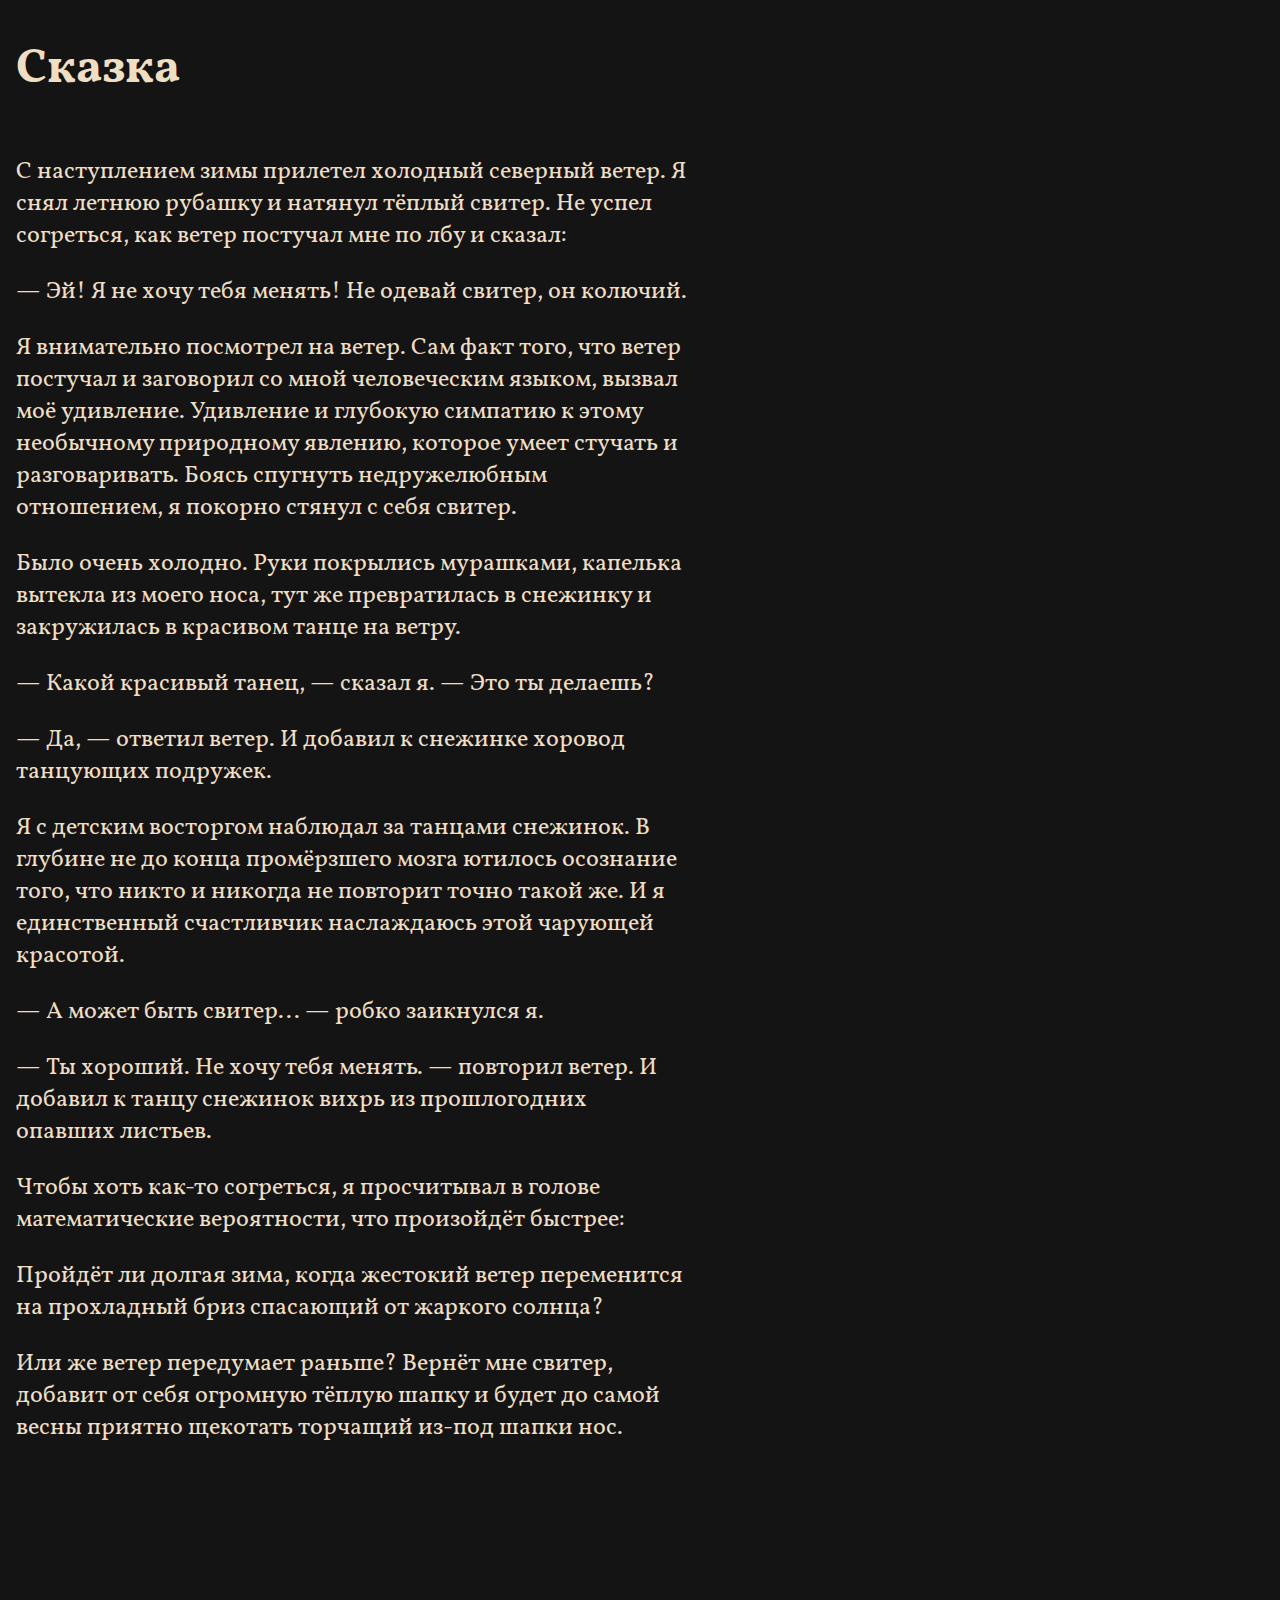
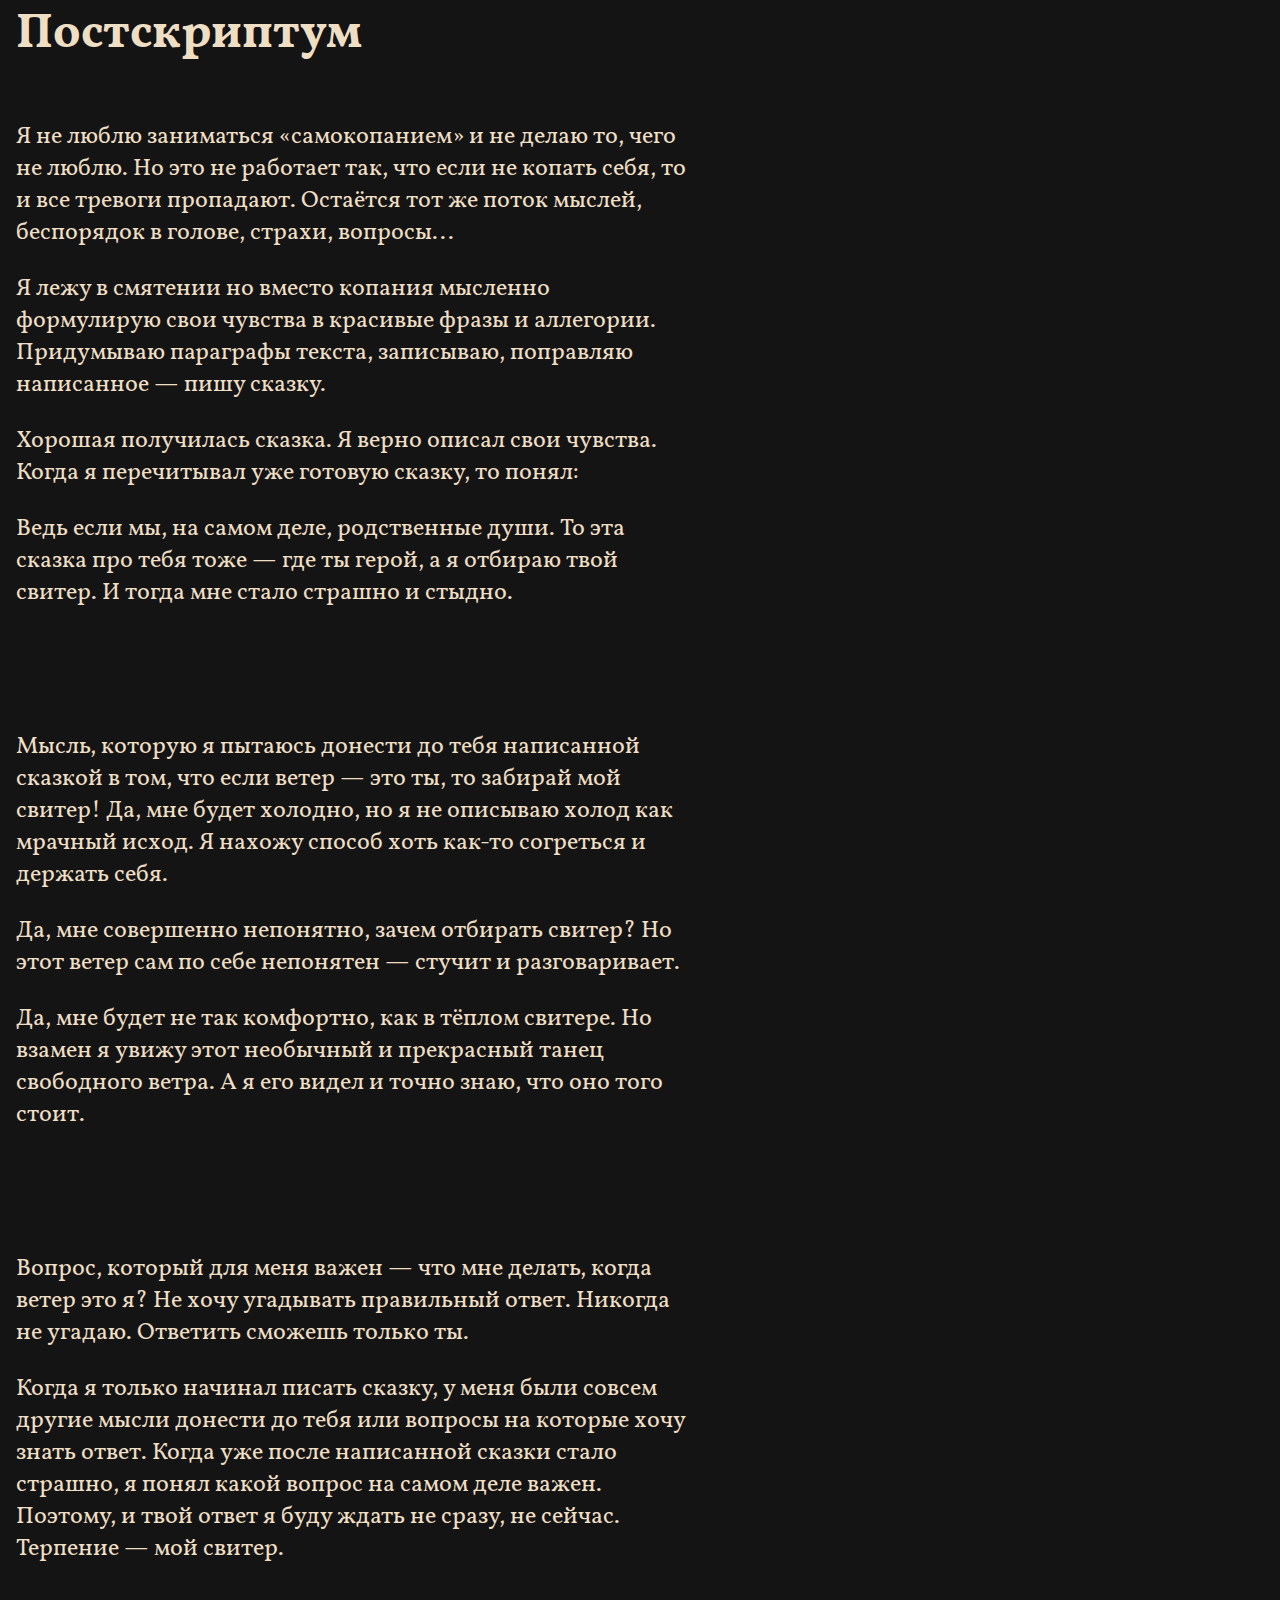
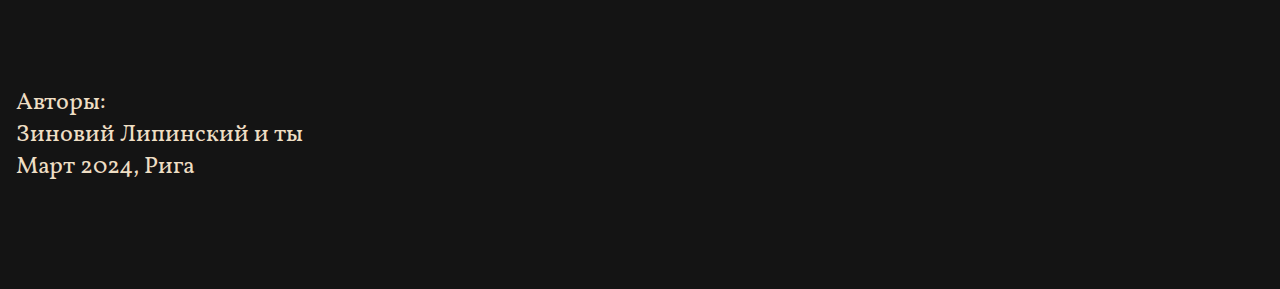
<file: chapters/ch101/sweater.html>
<!DOCTYPE html>
<html lang="en">
<head>
    <meta charset="UTF-8">
    <meta content="width=device-width,initial-scale=1" name="viewport">
    <!-- .htmlseed 24.1.25 made with love ~ ʕ⊙ᴥ⊙ʔ ~ -->

    <!-- ~ ~ ~ ~ ~ ~ ~ ~ ~ ~ ~ ~ ~ ~ ~ ~ ~ ~ ~ ~ ~>> Tab data -->
    <title>Chapter101</title>
    <meta name="theme-color" content="#314159">
    <link rel="icon" type="image/png" href="app/icon512.png">
    <meta name="description"  content="art book">
    <!-- ~ ~ ~ ~ ~ ~ ~ ~ ~ ~ ~ ~ ~ ~ ~ ~ ~ ~ ~ ~ -->

    <!-- ~ ~ ~ ~ ~ ~ ~ ~ ~ ~ ~ ~ ~ ~ ~ ~ ~ ~ ~ ~ ~>> CSS preset 2024 -->
    <style>
        body {
          --color--PaperTone: hsl( 37, 55%, 85%);
          --color--PaperDark: hsl(  0,  0%,  8%);
          --color--PaperRose: hsl(359, 59%, 43%);

          --background-color: var(--color--PaperDark);
          --foreground-color: var(--color--PaperTone);
              --accent-color: var(--color--PaperRose);
        }

        body {
            background-color: var(--background-color);
            margin: 0; color: var(--foreground-color);
            font-family: monospace; overflow-y:scroll;
        }

        *,*:before,*:after {box-sizing:border-box}

        a {
            color: inherit;
            text-decoration: underline;
        }

        img, video, svg {
            margin: 0;
            border: 0;
            max-width: 100%;
            display:  block;
        }

        figure, figcaption, fieldset, legend {
            display: block;
            margin:  0;
            padding: 0;
            border:  0;
            white-space: normal;
        }

        center {
            display: grid;
            place-items: center;
        }
    </style>
    <!-- ~ ~ ~ ~ ~ ~ ~ ~ ~ ~ ~ ~ ~ ~ ~ ~ ~ ~ ~ ~ ~>> CSS custom -->
    <style>
        [display-source] {
            display: block;
            padding: 0 1em 1em 0;
            margin:  0 0   1em 0;
            max-width: max-content;
            font-family: monospace;
            white-space: pre;
            overflow-x: auto;
        }
        [contenteditable] {
          --color: var(--accent-color);
            color: var(--color);
            border-left: 1em solid var(--color);
        }
    </style>
    <!-- ~ ~ ~ ~ ~ ~ ~ ~ ~ ~ ~ ~ ~ ~ ~ ~ ~ ~ ~ ~ ~>> CSS stylesheet -->
    <link
        href="app/css.13xTypography.css"
        type="text/css" rel="stylesheet" media="all">
    <link
        href="app/custom.css"
        type="text/css" rel="stylesheet" media="all">
    <!-- ~ ~ ~ ~ ~ ~ ~ ~ ~ ~ ~ ~ ~ ~ ~ ~ ~ ~ ~ ~ -->


</head>
<body class="">
<!-- ~ ~ ~ ~ ~ ~ ~ ~ ~ ~ ~ ~ ~ ~ ~ ~ ~ ~ ~ ~ ~>> TEXT: Skazka -->
<article class="layoutBook">
    <header>
        <h2>Сказка</h2>
    </header>
    <section class="text-dialog">
        <p>
        С наступлением зимы прилетел холодный северный ветер. Я снял летнюю рубашку и натянул тёплый свитер. Не успел согреться, как ветер постучал мне по лбу и сказал:

       <p>
        — Эй! Я не хочу тебя менять! Не одевай свитер, он колючий.

        <p>
        Я внимательно посмотрел на ветер. Сам факт того, что ветер постучал и заговорил со мной человеческим языком, вызвал моё удивление. Удивление и глубокую симпатию к этому необычному природному явлению, которое умеет стучать и разговаривать. Боясь спугнуть недружелюбным отношением, я покорно стянул с себя свитер.

        <p>
        Было очень холодно. Руки покрылись мурашками, капелька вытекла из моего носа, тут же превратилась в снежинку и закружилась в красивом танце на ветру.

        <p>
        — Какой красивый танец, — сказал я. — Это ты делаешь?
        <p>
        — Да, — ответил ветер. И добавил к снежинке хоровод танцующих подружек.

        <p>
        Я с детским восторгом наблюдал за танцами снежинок. В глубине не до конца промёрзшего мозга ютилось осознание того, что никто и никогда не повторит точно такой же. И я единственный счастливчик наслаждаюсь этой чарующей красотой.

        <p>
        — А может быть свитер... — робко заикнулся я.
        <p>
        — Ты хороший. Не хочу тебя менять. — повторил ветер. И добавил к танцу снежинок вихрь из прошлогодних опавших листьев.

        <p>
        Чтобы хоть как-то согреться, я просчитывал в голове математические вероятности, что произойдёт быстрее:  

        <p>
        Пройдёт ли долгая зима, когда жестокий ветер переменится на прохладный бриз спасающий от жаркого солнца?

        <p>
        Или же ветер передумает раньше? Вернёт мне свитер, добавит от себя огромную тёплую шапку и будет до самой весны приятно щекотать торчащий из-под шапки нос.
    </section>
    <hr section-divider />
    <header>
        <h2>Постскриптум</h2>
    </header>
    <section class="text-dialog">
        <p>
        Я не люблю заниматься «самокопанием» и не делаю то, чего не люблю. Но это не работает так, что если не копать себя, то и все тревоги пропадают. Остаётся тот же поток мыслей, беспорядок в голове, страхи, вопросы...

        <p>
        Я лежу в смятении но вместо копания мысленно формулирую свои чувства в красивые фразы и аллегории. Придумываю параграфы текста, записываю, поправляю написанное — пишу сказку.

        <p>
        Хорошая получилась сказка. Я верно описал свои чувства. Когда я перечитывал уже готовую сказку, то понял:

        <p>
        Ведь если мы, на самом деле, родственные души. То эта сказка про тебя тоже — где ты герой, а я отбираю твой свитер. И тогда мне стало страшно и стыдно.
    </section>
    <hr section-divider />
    <section class="text-dialog">
        <p>
        Мысль, которую я пытаюсь донести до тебя написанной сказкой в том, что если ветер — это ты, то забирай мой свитер! Да, мне будет холодно, но я не описываю холод как мрачный исход. Я нахожу способ хоть как-то согреться и держать себя. 

        <p>
        Да, мне совершенно непонятно, зачем отбирать свитер? Но этот ветер сам по себе непонятен — стучит и разговаривает.

        <p>
        Да, мне будет не так комфортно, как в тёплом свитере. Но взамен я увижу этот необычный и прекрасный танец свободного ветра. А я его видел и точно знаю, что оно того стоит.
    </section>
    <hr section-divider />
    <section class="text-dialog">
        <p>
        Вопрос, который для меня важен — что мне делать, когда ветер это я? Не хочу угадывать правильный ответ. Никогда не угадаю. Ответить сможешь только ты.

        <p>
        Когда я только начинал писать сказку, у меня были совсем другие мысли донести до тебя или вопросы на которые хочу знать ответ. Когда уже после написанной сказки стало страшно, я понял какой вопрос на самом деле важен. Поэтому, и твой ответ я буду ждать не сразу, не сейчас. Терпение — мой свитер.
    </section>
    <hr section-divider />
    <section class="text-dialog">
        Авторы:<br>
        Зиновий Липинский и ты<br>
        Март 2024, Рига
    </section>
    <hr section-divider />
</article>

<!-- ~ ~ ~ ~ ~ ~ ~ ~ ~ ~ ~ ~ ~ ~ ~ ~ ~ ~ ~ ~ ~>> END -->
</body>
</html>
</file>
<file: chapters/ch101/app/custom.css>
/** ~ ~ ~ ~ ~ ~ ~ ~ ~ ~ ~ ~ ~ ~ ~ ~ ~ ~ ~ ~ ~ ~ customcss */
/** customcss **/

/** ~ ~ ~ ~ ~ ~ ~ ~ ~ ~ ~ ~ ~ ~ ~ ~ ~ ~ ~ ~ ~ ~ custom text */

.text-dialog {
    font-size:   24px;
    line-height: 32px;
}
.text-dialog p {
    margin: 0;
}

hr[article-divider] {--height: 20vh}
hr[section-divider] {--height: 10vh}
hr[article-divider],
hr[section-divider] {
    height: var(--height);
    background: transparent;
    box-shadow: none;
    border:  0;
    margin:  0;
    display:    block;
    font-size:  inherit;
}

/** ~ ~ ~ ~ ~ ~ ~ ~ ~ ~ ~ ~ ~ ~ ~ ~ ~ ~ ~ ~ ~ ~ layoutBook 24.1.23 */

    .layoutBook {

    /** config */
      --textSize: 42em;
      --sideSize: 24em;
      --grid-gap:  1em;
      --join-gap:  2em;

    /** functional */
        position: relative;
        width:    100%;
        display:  grid;
        grid-gap: var(--grid-gap);
        grid-auto-flow:  row;
        grid-auto-rows:  min-content;
        grid-template-columns: 0 var(--useColumns) auto;
        grid-column: var(--grid-column-full);
    }

    /** columns */
    @media all {
    .layoutBook {
      --grid-column-full: 1/6;
      --grid-column-text: 2/3;
      --grid-column-side: 4/5;
      --grid-column-wrap: 2/5;
      --useColumns:
            minmax( auto, var(--textSize) )
            var(--join-gap)
            var(--sideSize)
         ;
    }
    }/* /media */
    @media all and (max-width:68em) {
    .layoutBook {
      --grid-column-full: 1/4;
      --grid-column-text: 2/3;
      --grid-column-side: 2/3;
      --grid-column-wrap: 2/3;
      --useColumns: minmax(auto, var(--textSize));
    }
    }/* /media */

    /** children */
    .layoutBook >*          {grid-column:var(--grid-column-text)} /* text paragraph */
    .layoutBook >section    {grid-column:var(--grid-column-text)} /* paragraphs combined */
    .layoutBook >blockquote {grid-column:var(--grid-column-side)} /* side note */
    .layoutBook >header     {grid-column:var(--grid-column-wrap)} /* double column */
    .layoutBook >footer     {grid-column:var(--grid-column-wrap)} /* double column */
    .layoutBook >article    {grid-column:var(--grid-column-full)} /* overlay */

    .layoutBook >.layoutBookText {grid-column:var(--grid-column-text)}
    .layoutBook >.layoutBookWrap {grid-column:var(--grid-column-wrap)}
    .layoutBook >.layoutBookSide {grid-column:var(--grid-column-side)}
    .layoutBook >.layoutBookFull {grid-column:var(--grid-column-full)}

    /** subgrid single column */
    .layoutBook >header,
    .layoutBook >footer,
    .layoutBook >section {
        width:    100%;
        display:  grid;
        grid-gap: var(--grid-gap);
        grid-auto-flow: row;
        grid-auto-rows: min-content;
        grid-template-columns:  1fr;
    }

/** ~ ~ ~ ~ ~ ~ ~ ~ ~ ~ ~ ~ ~ ~ ~ ~ ~ ~ ~ ~ ~ ~ /layoutBook */


/** ~ ~ ~ ~ ~ ~ ~ ~ ~ ~ ~ ~ ~ ~ ~ ~ ~ ~ ~ ~ ~ ~ layoutGallery */
/** v2024.1.24 demia **/
/** ~ ~ ~ ~ ~ ~ ~ ~ ~ ~ ~ ~ ~ ~ ~ ~ ~ ~ ~ ~ ~ ~ colors */

    .layoutGallery {
      --color:            hsl(226, 27%, 90%); /* NobleWhite */
      --background-color: hsl(226, 15%, 12%); /* NobleBlack */
    }

    .layoutGallery:not(.transparent) {
        background-color: var(--background-color);
        color:            var(--color);
    }

/** ~ ~ ~ ~ ~ ~ ~ ~ ~ ~ ~ ~ ~ ~ ~ ~ ~ ~ ~ ~ ~ ~ gaps */

    .layoutGallery {
      --gap--base: 1.500em;
      --gap--mini: 0.125em;
      --gap: var(--gap--base);
    }

    @media all and (max-width:1080px) {
    .layoutGallery {--gap: var(--gap--mini);}
    }/* /media */

/** ~ ~ ~ ~ ~ ~ ~ ~ ~ ~ ~ ~ ~ ~ ~ ~ ~ ~ ~ ~ ~ ~ grid */

    .layoutGallery,
    .layoutGallery .gridline {
        position: relative;
        max-width: 100%;
        display: grid;
        grid-gap: var(--gap);
        align-content: start;
        grid-template-columns: var(--grid-template-columns);
      --grid-template-columns: 1fr;
    }

/** ~ ~ ~ ~ ~ ~ ~ ~ ~ ~ ~ ~ ~ ~ ~ ~ ~ ~ ~ ~ ~ ~ lines */

    .layoutGallery .gridline.X    {--grid-template-columns: repeat(1, 1fr);}
    .layoutGallery .gridline.XX   {--grid-template-columns: repeat(2, 1fr);}
    .layoutGallery .gridline.XXX  {--grid-template-columns: repeat(3, 1fr);}
    .layoutGallery .gridline.XXXX {--grid-template-columns: repeat(4, 1fr);}
    .layoutGallery .gridline.X5   {--grid-template-columns: repeat(5, 1fr);}
    .layoutGallery .gridline.X6   {--grid-template-columns: repeat(6, 1fr);}

    .layoutGallery .gridline.OOX>*:first-child { grid-column:  1 /  3 }
    .layoutGallery .gridline.XOO>*:last-child  { grid-column: -3 / -1 }

/** ~ ~ ~ ~ ~ ~ ~ ~ ~ ~ ~ ~ ~ ~ ~ ~ ~ ~ ~ ~ ~ ~ lines more */
/** VWQ ratio set 2023 */

    .layoutGallery {
      --aspect-ratio--Qratio: 1080/1080;
      --aspect-ratio--Wratio: 1774/1080;
      --aspect-ratio--Vratio: 1080/1774;
    }

    .layoutGallery .gridline.WQ
    {--grid-template-columns: 1774fr 1080fr}
    .layoutGallery .gridline.QW
    {--grid-template-columns: 1080fr 1774fr}

    .layoutGallery .gridline.QWW
    {--grid-template-columns: 1080fr 1774fr 1774fr}
    .layoutGallery .gridline.QQW
    {--grid-template-columns: 1080fr 1080fr 1774fr}
    .layoutGallery .gridline.QWQ
    {--grid-template-columns: 1080fr 1774fr 1080fr}
    .layoutGallery .gridline.WQW
    {--grid-template-columns: 1774fr 1080fr 1774fr}
    .layoutGallery .gridline.WWQ
    {--grid-template-columns: 1774fr 1774fr 1080fr}
    .layoutGallery .gridline.WQQ
    {--grid-template-columns: 1774fr 1080fr 1080fr}

    .layoutGallery .gridline.VWV
    {--grid-template-columns: 658fr 1774fr 658fr}
    .layoutGallery .gridline.VQV
    {--grid-template-columns: 658fr 1080fr 658fr}
    .layoutGallery .gridline.QVQ
    {--grid-template-columns: 1080fr 658fr 1080fr}
    .layoutGallery .gridline.WVW
    {--grid-template-columns: 1774fr 658fr 1774fr}
    .layoutGallery .gridline.VWQV
    {--grid-template-columns: 658fr 1774fr 1080fr 658fr}
    .layoutGallery .gridline.VQWV
    {--grid-template-columns: 658fr 1080fr 1774fr 658fr}

    .layoutGallery .gridline.VQW
    {--grid-template-columns: 658fr 1080fr 1774fr}
    .layoutGallery .gridline.VWQ
    {--grid-template-columns: 658fr 1774fr 1080fr}
    .layoutGallery .gridline.WQV
    {--grid-template-columns: 1774fr 1080fr 658fr}
    .layoutGallery .gridline.QWV
    {--grid-template-columns: 1080fr 1774fr 658fr}
    .layoutGallery .gridline.WVQ
    {--grid-template-columns: 1774fr 658fr 1080fr}
    .layoutGallery .gridline.QVW
    {--grid-template-columns: 1080fr 658fr 1774fr}

    .layoutGallery .Qratio {aspect-ratio: var(--aspect-ratio--Qratio);}
    .layoutGallery .Wratio {aspect-ratio: var(--aspect-ratio--Wratio);}
    .layoutGallery .Vratio {aspect-ratio: var(--aspect-ratio--Vratio);}

/** ~ ~ ~ ~ ~ ~ ~ ~ ~ ~ ~ ~ ~ ~ ~ ~ ~ ~ ~ ~ ~ ~ empty cells */

    .layoutGallery .gridline,
    .layoutGallery .gridskip {
        pointer-events: none;
    }
    .layoutGallery .gridline >*:not(.gridline, .gridskip),
    .layoutGallery .gridskip >*:not(.gridline, .gridskip) {
        pointer-events: all;
    }

/** ~ ~ ~ ~ ~ ~ ~ ~ ~ ~ ~ ~ ~ ~ ~ ~ ~ ~ ~ ~ ~ ~ scroll slices */

    .layoutGallery .scrolltopGroup >*,
    .layoutGallery .scrolltop { position:sticky; top:0; }

    .layoutGallery .scrollbotGroup >*,
    .layoutGallery .scrollbot { position:sticky; bottom:0; }

/** ~ ~ ~ ~ ~ ~ ~ ~ ~ ~ ~ ~ ~ ~ ~ ~ ~ ~ ~ ~ ~ ~ items */

    .layoutGallery video,
    .layoutGallery img {
        display: block;
        width:   100%;
        height:  auto;
        object-fit: contain;
        background-color: var(--background-color);
    }

    .layoutGallery video,
    .layoutGallery img {
        outline: var(--gap) solid var(--background-color);
    }

/** ~ ~ ~ ~ ~ ~ ~ ~ ~ ~ ~ ~ ~ ~ ~ ~ ~ ~ ~ ~ ~ ~ plugins */

    .layoutGallery:is(article) {
        padding: var(--gap) 0;
    }
    .layoutGallery.fitness *:is(img,video)  {
        object-fit: cover;
        height: 100%;
    }

/** ~ ~ ~ ~ ~ ~ ~ ~ ~ ~ ~ ~ ~ ~ ~ ~ ~ ~ ~ ~ ~ ~ workers */

    .layoutGallery .screensize {min-height:100vh}
    .layoutGallery .centerit {
        display: grid;
        place-items: center;
    }
    .layoutGallery .fitme  {
        object-fit: cover;
        height: 100%;
    }
    .layoutGallery .fillme {
        background-color: var(--background-color);
        outline: var(--gap) solid var(--background-color);
    }

/** ~ ~ ~ ~ ~ ~ ~ ~ ~ ~ ~ ~ ~ ~ ~ ~ ~ ~ ~ ~ ~ ~ /layoutGallery */
</file>
<file: chapters/ch101/app/css.13xTypography.css>
/** css.13xTypography
 *  preset-kit inspired by tufte (old book style typography)
 *  v2023.10.20 keiko
 *  zl
 */

/** ~ ~ ~ ~ ~ ~ ~ ~ ~ ~ ~ ~ ~ ~ ~ ~ ~ ~ ~ ~ ~ ~ font rendering */


html {
   -ms-text-size-adjust:     100%;
   -webkit-text-size-adjust: 100%;
}
body {
    text-rendering: optimizeLegibility;
   -webkit-font-smoothing: antialiased;
}


/** ~ ~ ~ ~ ~ ~ ~ ~ ~ ~ ~ ~ ~ ~ ~ ~ ~ ~ ~ ~ ~ ~ font base reset */


body {
    line-height: var(--line-height, 1.5);
    font-family: var(--font-family, sans-serif);
    font-weight: var(--font-weight, normal);
 /* font-size:   use default */

 /* store base values */
  --base-font-size:   1rem;
  --base-line-height: var(--line-height, 1.5);

 /* Decrease vertical padding on text paragraphs, to
    make them visually equal with horizontal paddings.
    Pixel-perfect value depends on font-family. */
  --base-font-square-ratio: 0.25;
}

.font-primary     { font-family: var(--font-family, sans-serif); }
.font-secondary   { font-family: var(--font-family-secondary, serif); }
.font-native-sans { font-family: var(--font-family-interface, sans-serif); }

.em-reset {
    font-size:   var(--base-font-size,   1rem);
    line-height: var(--base-line-height, 1.5);
}


/** ~ ~ ~ ~ ~ ~ ~ ~ ~ ~ ~ ~ ~ ~ ~ ~ ~ ~ ~ ~ ~ ~ font settings */


    :root {
      --font-family:             var(--font-family--tufte-serif);
      --font-family-secondary:   var(--font-family--tufte-sans);
      --font-family-interface:   var(--font-family--native-sans);
      --font-weight:             400;
    }

    /* Font Features Inspector: wakamaifondue.com */

    .font-feature-digital {
        font-feature-settings:
            'lnum' on,
            'ss14' on,
            'ss17' on;
    }
    .sup-num {
        font-size:             inherit;
        vertical-align:        text-top;
        font-feature-settings: 'sups' on;
    }
    .sub-num {
        font-size:             inherit;
        vertical-align:        text-bottom;
        font-feature-settings: 'subs' on;
    }


/** ~ ~ ~ ~ ~ ~ ~ ~ ~ ~ ~ ~ ~ ~ ~ ~ ~ ~ ~ ~ ~ ~ Native font stack 2018 */


:root {
  --font-family--native-sans:
       -apple-system,        /* Safari for macOS and iOS (San Francisco) */
        system-ui,           /* macOS Chrome, Windows Chrome */
        BlinkMacSystemFont,  /* Chrome < 56 for macOS (San Francisco) */
       "Segoe UI",           /* Windows */
        Roboto,              /* Android */
        Oxygen,              /* KDE */
        Ubuntu,              /* Ubuntu */
        Cantarell,           /* GNOME */
       "Fira Sans",          /* Firefox OS */
       "Helvetica Neue",     /* old macOS */
        Arial,               /* Basic web fallback */
        sans-serif,
       "Apple Color Emoji", "Segoe UI Emoji", "Segoe UI Symbol"; /* Emoji */
}


/** ~ ~ ~ ~ ~ ~ ~ ~ ~ ~ ~ ~ ~ ~ ~ ~ ~ ~ ~ ~ ~ ~ ~ ~ ~ ~ ~ ~ ~ ~ */
/** ~ ~ ~ ~ ~ ~ ~ ~ ~ ~ ~ ~ ~ ~ ~ ~ ~ ~ ~ ~ ~ theme: Tufte 2018 */
/** ~ old book style design ~ ~ ~ ~ ~ ~ ~ ~ ~ ~ ~ ~ ~ ~ ~ ~ ~ ~ */
/** ~ ~ ~ ~ ~ ~ ~ ~ ~ ~ ~ ~ ~ ~ ~ ~ ~ ~ ~ ~ ~ ~ ~ ~ ~ ~ ~ ~ ~ ~ */

/** ~ ~ ~ ~ ~ ~ ~ ~ ~ ~ ~ ~ ~ ~ ~ ~ ~ ~ ~ ~ ~ Font files */

/* USE LOCAL FONTS ?*/
@font-face {
    font-family: 'Vollkorn';
    font-weight:  normal;
    font-style:   normal;
    src:
        /* local('Vollkorn'), */
        url('./fonts/Vollkorn-R.eot?#iefix')           format('embedded-opentype'),
        url('./fonts/Vollkorn-R.woff2')                format('woff2'),
        url('./fonts/Vollkorn-R.woff')                 format('woff'),
        url('./fonts/Vollkorn-R.ttf')                  format('truetype'),
        url('./fonts/Vollkorn-R.svg#Vollkorn-Regular') format('svg');
}
@font-face {
    font-family: 'Vollkorn';
    font-weight:  700;
    font-style:   normal;
    src:
        url('./fonts/Vollkorn-B.eot?#iefix')        format('embedded-opentype'),
        url('./fonts/Vollkorn-B.woff2')             format('woff2'),
        url('./fonts/Vollkorn-B.woff')              format('woff'),
        url('./fonts/Vollkorn-B.ttf')               format('truetype'),
        url('./fonts/Vollkorn-B.svg#Vollkorn-Bold') format('svg');
}
@font-face {
    font-family: 'Vollkorn';
    font-weight:  normal;
    font-style:   italic;
    src:
        url('./fonts/Vollkorn-I.eot?#iefix')          format('embedded-opentype'),
        url('./fonts/Vollkorn-I.woff2')               format('woff2'),
        url('./fonts/Vollkorn-I.woff')                format('woff'),
        url('./fonts/Vollkorn-I.ttf')                 format('truetype'),
        url('./fonts/Vollkorn-I.svg#Vollkorn-Italic') format('svg');
}

@font-face {
    font-family: 'VT323';
    font-weight:  normal;
    font-style:   normal;
    src:
        url('./fonts/VT323-CODE.eot?#iefix')        format('embedded-opentype'),
        url('./fonts/VT323-CODE.woff')              format('woff'),
        url('./fonts/VT323-CODE.ttf')               format('truetype'),
        url('./fonts/VT323-CODE.svg#VT323-Regular') format('svg');
}

/** ~ ~ ~ ~ ~ ~ ~ ~ ~ ~ ~ ~ ~ ~ ~ ~ ~ ~ ~ ~ ~ tufte settings */

:root {
  --font-family--tufte-serif:
        Vollkorn,
        et-book,
        Palatino,
       "Palatino Linotype",
       "Palatino LT STD",
       "Book Antiqua",
        Georgia,
        serif,
       "Apple Color Emoji", "Segoe UI Emoji", "Segoe UI Symbol";
  --font-family--tufte-sans:
       "Trebuchet MS",
       "Gill Sans",
       "Gill Sans MT",
        sans-serif,
       "Apple Color Emoji", "Segoe UI Emoji", "Segoe UI Symbol";
}


/** ~ ~ ~ ~ ~ ~ ~ ~ ~ ~ ~ ~ ~ ~ ~ ~ ~ ~ ~ ~ ~ font-size system 2018 */

    :root {
     /* 64/80 */
      --h1-font-size:    4rem;
      --h1-line-height:  1.25;

     /* 48/60 */
      --h2-font-size:    3rem;
      --h2-line-height:  1.25;

     /* 36/48 */
      --h3-font-size:    2.25rem;
      --h3-line-height:  calc(4/3);

     /* 24/32 */
      --h4-font-size:    1.5rem;
      --h4-line-height:  calc(4/3);

     /* 20/24 */
      --h5-font-size:    1.25rem;
      --h5-line-height:  1.2;

     /* 16/24 */
      --h6-font-size:    1rem;
      --h6-line-height:  1.5;
      --p-font-size:     1rem;
      --p-line-height:   1.5;


     /* 20/24 */
      --inc-font-size:   1.25em;
      --inc-line-height: 1.2;

     /* 16/24 */
      --def-font-size:   1em;
      --def-line-height: 1.5;

     /* 13/16 */
      --dec-font-size:   calc(13/16*1em);
      --dec-line-height: calc(16/13);

     /* 12/16 */
      --doz-font-size:   0.75em;
      --doz-line-height: calc(4/3);
    }

@media all and (max-width:42em) {
    :root {
     /* 36/40 */
      --h1-font-size:    2.25rem;
      --h1-line-height:  calc(40/36);
     /* 32/36 */
      --h2-font-size:    2rem;
      --h2-line-height:  calc(36/32);
     /* 28/32 */
      --h3-font-size:    1.75rem;
      --h3-line-height:  calc(32/28);
    }
}

/* USE HEADERS ?*/
    h1 {
        font-size:   var(--h1-font-size);
        line-height: var(--h1-line-height);}
    h2 {
        font-size:   var(--h2-font-size);
        line-height: var(--h2-line-height);}
    h3 {
        font-size:   var(--h3-font-size);
        line-height: var(--h3-line-height);}
    h4 {
        font-size:   var(--h4-font-size);
        line-height: var(--h4-line-height);}
    h5 {
        font-size:   var(--h5-font-size);
        line-height: var(--h5-line-height);}
    h6 {
        font-size:   var(--h6-font-size);
        line-height: var(--h6-line-height);}
/*!*/
/* USE HEADER CLASSES ?*/
    .h1 {
        font-size:   var(--h1-font-size);
        line-height: var(--h1-line-height);}
    .h2 {
        font-size:   var(--h2-font-size);
        line-height: var(--h2-line-height);}
    .h3 {
        font-size:   var(--h3-font-size);
        line-height: var(--h3-line-height);}
    .h4 {
        font-size:   var(--h4-font-size);
        line-height: var(--h4-line-height);}
    .h5 {
        font-size:   var(--h5-font-size);
        line-height: var(--h5-line-height);}
    .h6 {
        font-size:   var(--h6-font-size);
        line-height: var(--h6-line-height);}
/*!*/

.text-inline-bigger {
 /* 20/24 */
  --font-size:   var(--inc-font-size, 1.25em);
  --line-height: var(--inc-line-height, 1.2);
    font-size:   var(--font-size);
    line-height: var(--line-height);
}
.text-block-bigger {
 /* 20/32 */
  --font-size:   var(--inc-font-size, 1.25em);
  --line-height: calc(32/20);
    font-size:   var(--font-size);
    line-height: var(--line-height);
}
.text-inline-smaller,
.text-block-smaller {
 /* 13/16 */
  --font-size:   var(--dec-font-size,   calc(13/16*1em));
  --line-height: var(--dec-line-height, calc(16/13));
    font-size:   var(--font-size);
    line-height: var(--line-height);
}

/** ~ ~ ~ ~ ~ ~ ~ ~ ~ ~ ~ ~ ~ ~ ~ ~ ~ ~ ~ ~ ~ ~ Text Paragraph */
/*
    Readable text blocks with width limitation
    Values tested in the 2020 by zl
 */

    :root {
      --paragraph-width--max: 42em; /* Limit ~ 42em in most typefaces */
      --paragraph-width--opt: 32em; /* Optimal */
      --paragraph-width--mid: 24em; /* Smaller */
      --paragraph-width--min: 12em; /* Minimal Readable */
    }
    @media all and (max-width:12em) { :root {
      --paragraph-width--min: 100%;
    } }

    .paragraph {
      --max-width: var(--paragraph-width--opt);
      --min-width: var(--paragraph-width--min);
        max-width: var(--max-width);
        min-width: var(--min-width);
    }
    .maxi-paragraph {
      --max-width: var(--paragraph-width--max);
      --min-width: var(--paragraph-width--min);
        max-width: var(--max-width);
        min-width: var(--min-width);
    }
    .midi-paragraph {
      --max-width: var(--paragraph-width--mid);
      --min-width: var(--paragraph-width--min);
        max-width: var(--max-width);
        min-width: var(--min-width);
    }
    .mini-paragraph {
      --max-width: var(--paragraph-width--min);
        max-width: var(--max-width);
    }


/** EOF appart typography */
</file>
